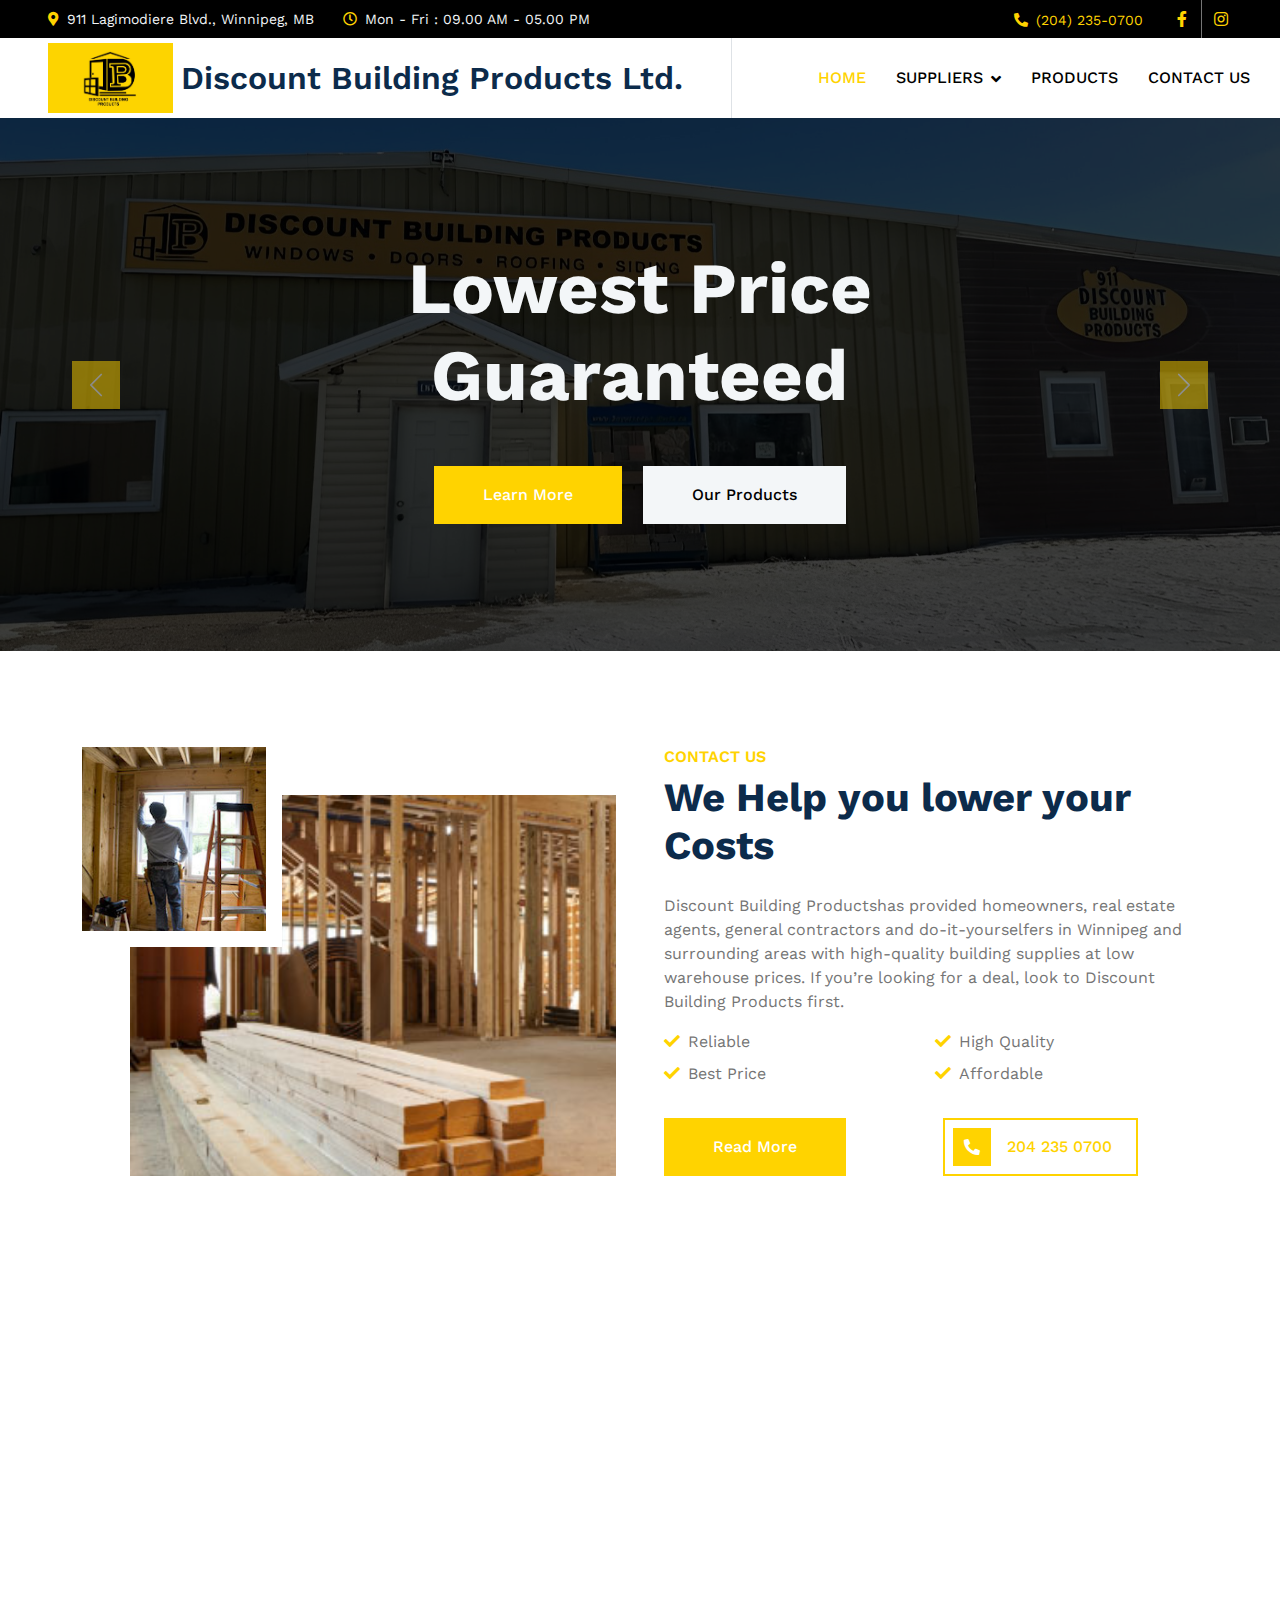
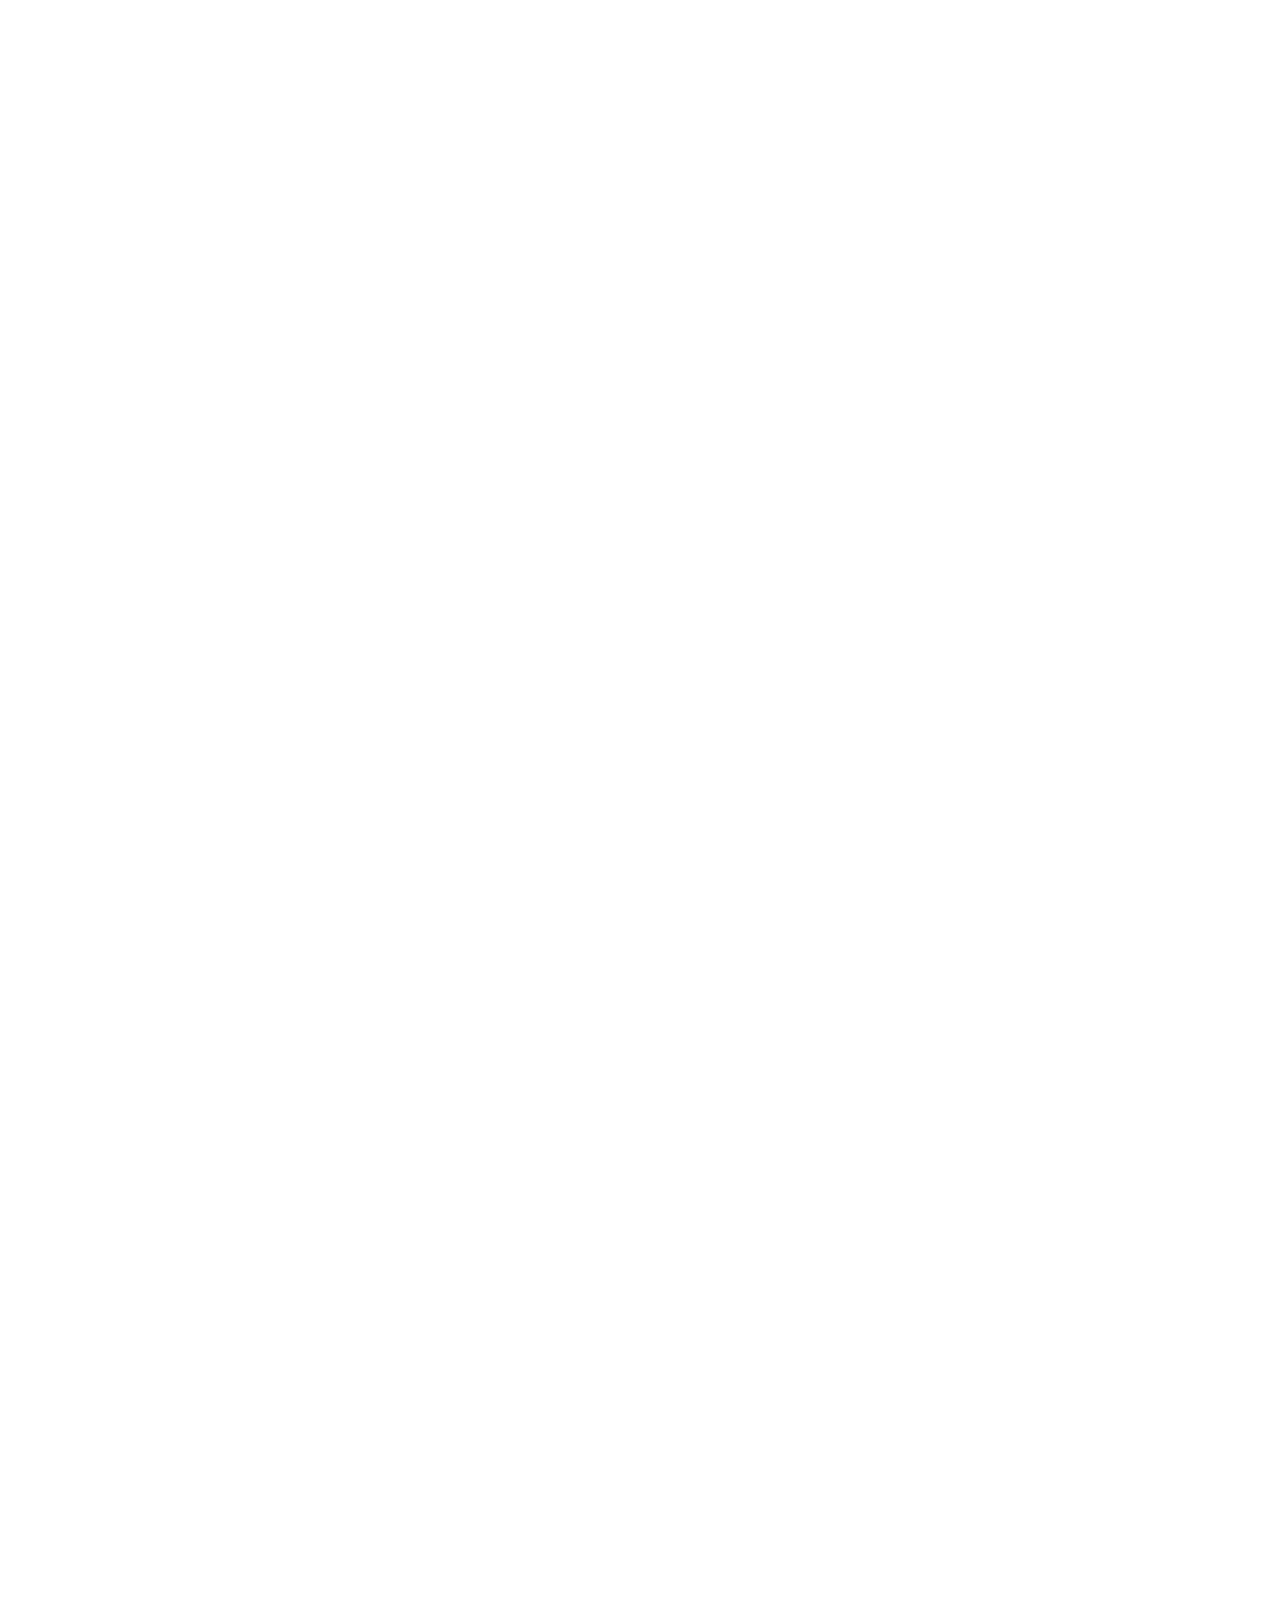
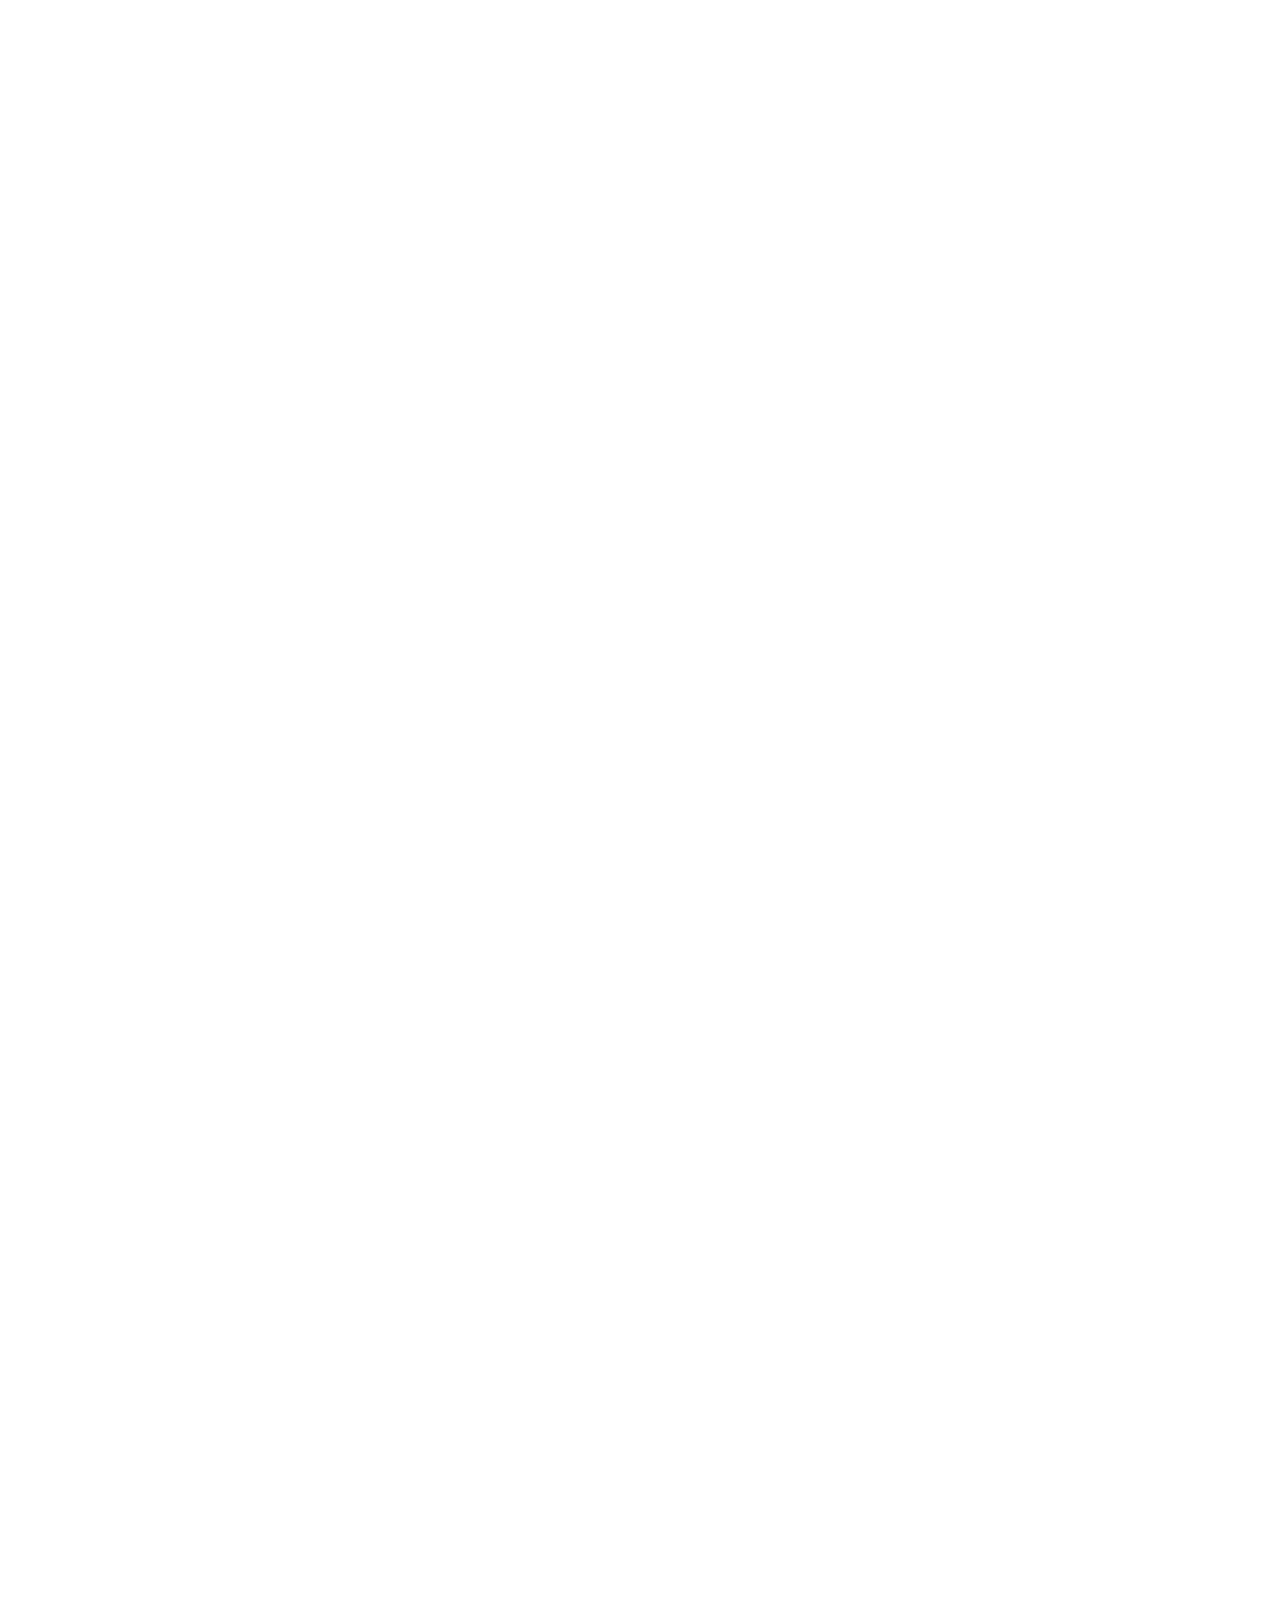
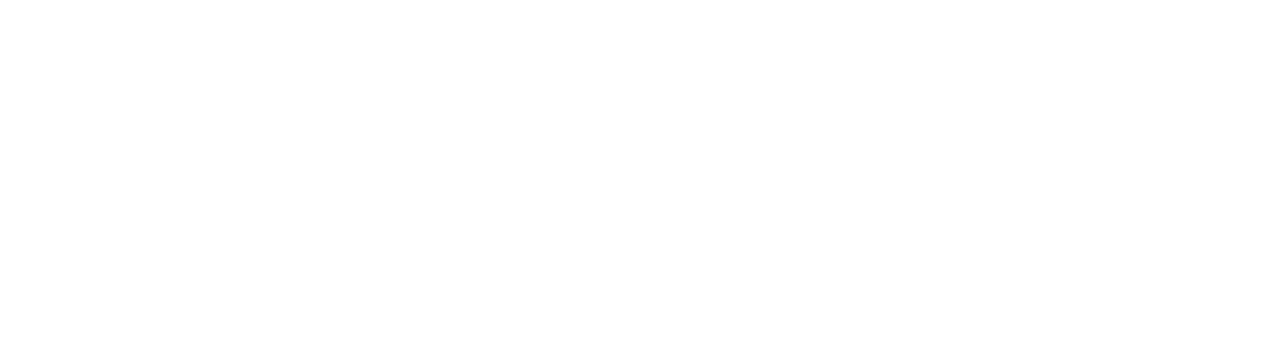
<file: index.html>
<!DOCTYPE html>
<html lang="en">

<head>
    <meta charset="utf-8">
    <title>Discount Building Products/home</title>
    <meta content="width=device-width, initial-scale=1.0" name="viewport">
    <meta content="" name="keywords">
    <meta content="" name="description">

    <!-- Favicon -->
    <link href="img/favicon.ico" rel="icon">

    <!-- Google Web Fonts -->
    <link rel="preconnect" href="https://fonts.googleapis.com">
    <link rel="preconnect" href="https://fonts.gstatic.com" crossorigin>
    <link href="https://fonts.googleapis.com/css2?family=Work+Sans:wght@400;500;600;700&display=swap" rel="stylesheet">

    <!-- Icon Font Stylesheet -->
    <link href="https://cdnjs.cloudflare.com/ajax/libs/font-awesome/5.10.0/css/all.min.css" rel="stylesheet">
    <link href="https://cdn.jsdelivr.net/npm/bootstrap-icons@1.4.1/font/bootstrap-icons.css" rel="stylesheet">

    <!-- Libraries Stylesheet -->
    <link href="lib/animate/animate.min.css" rel="stylesheet">
    <link href="lib/owlcarousel/assets/owl.carousel.min.css" rel="stylesheet">

    <!-- Customized Bootstrap Stylesheet -->
    <link href="css/bootstrap.min.css" rel="stylesheet">

    <!-- Template Stylesheet -->
    <link href="css/style.css" rel="stylesheet">
</head>

<body>
    <!-- Spinner Start -->
    <div id="spinner"
        class="show bg-white position-fixed translate-middle w-100 vh-100 top-50 start-50 d-flex align-items-center justify-content-center">
        <div class="spinner-grow text-primary" role="status"></div>
    </div>
    <!-- Spinner End -->


    <!-- Topbar Start -->
    <div class="container-fluid bg-dark text-light p-0">
        <div class="row gx-0 d-none d-lg-flex">
            <div class="col-lg-7 px-5 text-start">
                <div class="h-100 d-inline-flex align-items-center me-4">
                    <small class="fa fa-map-marker-alt text-primary me-2"></small>
                    <small>911 Lagimodiere Blvd., Winnipeg, MB</small>
                </div>
                <div class="h-100 d-inline-flex align-items-center">
                    <small class="far fa-clock text-primary me-2"></small>
                    <small>Mon - Fri : 09.00 AM - 05.00 PM</small>
                </div>
            </div>
            <div class="col-lg-5 px-5 text-end">
                <div class="h-100 d-inline-flex align-items-center me-4">
                    <small class="fa fa-phone-alt text-primary me-2"></small>
                    <small><a href="tel:+12042350700">(204) 235-0700</a></small>
                </div>
                <div class="h-100 d-inline-flex align-items-center mx-n2">
                    <a class="btn btn-square btn-link rounded-0 border-0 border-end border-secondary" href="https://www.facebook.com/discountbuildingproduct"><i
                            class="fab fa-facebook-f"></i></a>
                     <a class="btn btn-square btn-link rounded-0" href="https://www.instagram.com/discount_building_products/?igshid=YmMyMTA2M2Y%3D"><i class="fab fa-instagram"></i></a> 
                </div>
            </div>
        </div>
    </div>
    <!-- Topbar End -->


    <!-- Navbar Start -->
    <nav class="navbar navbar-expand-lg bg-white navbar-light sticky-top p-0">
        <a href="index.html" class="navbar-brand d-flex align-items-center border-end px-4 px-lg-5">
            <img src="img/logo.jpg" alt="Logo">
            <h2 class="m-0"><i class="fa text-primary me-2"></i>Discount Building Products Ltd. </h2>
        </a>
        <button type="button" class="navbar-toggler me-4" data-bs-toggle="collapse" data-bs-target="#navbarCollapse">
            <span class="navbar-toggler-icon"></span>
        </button>
        <div class="collapse navbar-collapse" id="navbarCollapse">
            <div class="navbar-nav ms-auto p-4 p-lg-0">
                <a href="index.html" class="nav-item nav-link active">Home</a>
                <!-- <a href="about.html" class="nav-item nav-link">About</a> -->

                <div class="nav-item dropdown">
                    <a href="#" class="nav-link dropdown-toggle" data-bs-toggle="dropdown">Suppliers</a>
                    <div class="dropdown-menu bg-light m-0">
                        <a href="https://www.gentek.ca/" class="dropdown-item">Gentek</a>
                        <a href="https://kaycan.com/" class="dropdown-item">Kaycan</a>
                        <a href="http://www.madero.ca/" class="dropdown-item">Mandero</a>
                        <a href="https://www.vinylwindowdesigns.com/" class="dropdown-item">Vinyl Window Designs</a>
                    </div>
                </div>
                
                <a href="products.html" class="nav-item nav-link">Products</a>
                <a href="contact.html" class="nav-item nav-link">Contact Us</a>
            </div>
        </div>
    </nav>
    <!-- Navbar End -->


    <!-- Carousel Start -->
    <div class="container-fluid p-0 wow fadeIn" data-wow-delay="0.1s">
        <div id="header-carousel" class="carousel slide" data-bs-ride="carousel">
            <div class="carousel-inner">
                
                <div class="carousel-item active">
                    <img class="w-100" src="img/background_discount1.jpeg" alt="Image">
                    <div class="carousel-caption">
                        <div class="container">
                            <div class="row justify-content-center">
                                <div class="col-lg-7">
                                    <h1 class="display-2 text-light mb-5 animated slideInDown">Lowest Price<br>Guaranteed
                                    </h1>
                                    <a href="#about" class="btn btn-primary py-sm-3 px-sm-5">Learn More</a>
                                    <a href="#products" class="btn btn-light py-sm-3 px-sm-5 ms-3">Our Products</a>
                                </div>
                            </div>
                        </div>
                    </div>
                </div>
                <div class="carousel-item">
                    <img class="w-100" src="img/background1.jpeg" alt="Image">
                    <div class="carousel-caption">
                        <div class="container">
                            <div class="row justify-content-center">
                                <div class="col-lg-7">
                                    <h1 class="display-2  text-light mb-5 animated slideInDown">We Help You Make<br> Your
                                        Dream House</h1>
                                    <a href="#about" class="btn btn-primary py-sm-3 px-sm-5">Learn More</a>
                                    <a href="#products" class="btn btn-light py-sm-3 px-sm-5 ms-3">Our Products</a>
                                </div>
                            </div>
                        </div>
                    </div>
                </div>
                
            </div>
            <button class="carousel-control-prev" type="button" data-bs-target="#header-carousel" data-bs-slide="prev">
                <span class="carousel-control-prev-icon" aria-hidden="true"></span>
                <span class="visually-hidden">Previous</span>
            </button>
            <button class="carousel-control-next" type="button" data-bs-target="#header-carousel" data-bs-slide="next">
                <span class="carousel-control-next-icon" aria-hidden="true"></span>
                <span class="visually-hidden">Next</span>
            </button>
        </div>
    </div>
    <!-- Carousel End -->


    <!-- About Start -->
    <div class="container-xxl py-6" id ="about">
        <div class="container">
            <div class="row g-5">
                <div class="col-lg-6 wow fadeInUp" data-wow-delay="0.1s">
                    <div class="position-relative overflow-hidden ps-5 pt-5 h-100" style="min-height: 400px;">
                        <img class="position-absolute w-100 h-100" src="img/about_1.jpeg" alt=""
                            style="object-fit: cover;">
                        <img class="position-absolute top-0 start-0 bg-white pe-3 pb-3" src="img/about_2.jpeg" alt=""
                            style="width: 200px; height: 200px;">
                    </div>
                </div>
                <div class="col-lg-6 wow fadeInUp" data-wow-delay="0.5s">
                    <div class="h-100">
                        <h6 class="text-primary text-uppercase mb-2"><a href="contact.html">Contact Us</a></h6>
                        <h1 class="display-6 mb-4">We Help you lower your Costs</h1>
                        <p>Discount Building Productshas provided homeowners, real estate agents, general
                            contractors and do-it-yourselfers in Winnipeg and surrounding areas with high-quality
                            building supplies at low warehouse prices.
                            If you’re looking for a deal, look to Discount Building Products first.</p>
                        <div class="row g-2 mb-4 pb-2">
                            <div class="col-sm-6">
                                <i class="fa fa-check text-primary me-2"></i>Reliable
                            </div>
                            <div class="col-sm-6">
                                <i class="fa fa-check text-primary me-2"></i>High Quality
                            </div>
                            <div class="col-sm-6">
                                <i class="fa fa-check text-primary me-2"></i>Best Price
                            </div>
                            <div class="col-sm-6">
                                <i class="fa fa-check text-primary me-2"></i>Affordable
                            </div>
                        </div>
                        <div class="row g-4">
                            <div class="col-sm-6">
                                <a class="btn btn-primary py-3 px-5" href="about.html">Read More</a>
                            </div>
                            <div class="col-sm-6">
                                <a class="d-inline-flex align-items-center btn btn-outline-primary border-2 p-2"
                                    href="tel:+12042350700">
                                    <span class="flex-shrink-0 btn-square bg-primary">
                                        <i class="fa fa-phone-alt text-white"></i>
                                    </span>
                                    <span class="px-3">204 235 0700</span>
                                </a>
                            </div>
                        </div>
                    </div>
                </div>
            </div>
        </div>
    </div>
    <!-- About End -->


    <!-- Product Cards Start -->
    <div class="container-xxl courses my-6 py-6 pb-0">
        <div class="container">
            <div class="text-center mx-auto mb-5 wow fadeInUp" data-wow-delay="0.1s" style="max-width: 500px;">
                <h6 class="text-primary text-uppercase mb-2">Products</h6>
                <h1 class="display-6 mb-4">We Help you Finish Your Projects Successfully </h1>
            </div>
            <div class="row g-4 justify-content-center">
                <!-- <div class="col-lg-4 col-md-6 wow fadeInUp" data-wow-delay="0.1s">
                    <div class="courses-item d-flex flex-column bg-white overflow-hidden h-100">
                        <div class="text-center p-4 pt-0">
                            <div class="d-inline-block bg-primary text-white fs-5 py-1 px-4 mb-4"></div>
                            <h5 class="mb-3">Roofing Shingles</h5>
                            <p> Discount Building Products sells all kinds of roofing shingles and roofing products.</p>
                            <ol class="breadcrumb justify-content-center mb-0">

                            </ol>
                        </div>
                        <div class="position-relative mt-auto">
                            <img class="img-fluid" src="img/courses_1.jpeg" alt="">
                            <div class="courses-overlay">
                                <a class="btn btn-outline-primary border-2" href="#shingle">Read More</a>
                            </div>
                        </div>
                    </div>
                </div> -->
                <!-- <div class="col-lg-6 col-md-6 wow fadeInUp" data-wow-delay="0.3s">
                    <div class="courses-item d-flex flex-column bg-white overflow-hidden h-100">
                        <div class="text-center p-4 pt-0">
                            <div class="d-inline-block bg-primary text-white fs-5 py-1 px-4 mb-4"></div>
                            <h5 class="mb-3">Insulations</h5>
                            <p> Discount Building Products sells both thermal and soundproofing insulation</p>
                            <ol class="breadcrumb justify-content-center mb-0">

                            </ol>
                        </div>
                        <div class="position-relative mt-auto">
                            <img class="img-fluid" src="img/courses_2.jpeg" alt="">
                            <div class="courses-overlay">
                                <a class="btn btn-outline-primary border-2" href="products.html#insulation">Read More</a>
                            </div>
                        </div>
                    </div>
                </div> -->

                <div class="col-lg-6 col-md-6 wow fadeInUp" data-wow-delay="0.4s">
                    <div class="courses-item d-flex flex-column bg-white overflow-hidden h-100">
                        <div class="text-center p-4 pt-0">
                            <div class="d-inline-block bg-primary text-white fs-5 py-1 px-4 mb-4"></div>
                            <h5 class="mb-3">Vinyl Siding and Accessories</h5>
                            <p> Personalize the look of your home to suit your style with the wide range of available
                                siding options</p>
                            <ol class="breadcrumb justify-content-center mb-0">

                            </ol>
                        </div>
                        <div class="position-relative mt-auto">
                            <img class="img-fluid" src="img/courses_3.jpeg" alt="">
                            <div class="courses-overlay">
                                <a class="btn btn-outline-primary border-2" href="products.html#siding">Read More</a>
                            </div>
                        </div>
                    </div>
                </div>
            </div>

            <div class="text-center mx-auto mb-5 wow fadeInUp" data-wow-delay="0.1s" style="max-width: 500px;">

            </div>

            <div class="row g-4 justify-content-center">
                <!-- <div class="col-lg-4 col-md-6 wow fadeInUp" data-wow-delay="0.1s">
                    <div class="courses-item d-flex flex-column bg-white overflow-hidden h-100">
                        <div class="text-center p-4 pt-0">
                            <div class="d-inline-block bg-primary text-white fs-5 py-1 px-4 mb-4"></div>
                            <h5 class="mb-3">Windows</h5>
                            <p> pleased to feature the windows of Vinyl Window Designs, a Canadian-made product out of
                                Ontario.</p>
                            <ol class="breadcrumb justify-content-center mb-0">

                            </ol>
                        </div>
                        <div class="position-relative mt-auto">
                            <img class="img-fluid" src="img/courses_4.jpeg" alt="">
                            <div class="courses-overlay">
                                <a class="btn btn-outline-primary border-2" href="#window">Read More</a>
                            </div>
                        </div>
                    </div>
                </div> -->
                <div class="col-lg-6 col-md-6 wow fadeInUp" data-wow-delay="0.3s">
                    <div class="courses-item d-flex flex-column bg-white overflow-hidden h-100">
                        <div class="text-center p-4 pt-0">
                            <div class="d-inline-block bg-primary text-white fs-5 py-1 px-4 mb-4"></div>
                            <h5 class="mb-3">Mattresses and Waterbeds</h5>
                            <p>A large selection of quality mattresses and waterbeds.</p>
                            <ol class="breadcrumb justify-content-center mb-0">

                            </ol>
                        </div>
                        <div class="position-relative mt-auto">
                            <img class="img-fluid" src="img/courses_5.jpeg" alt="">
                            <div class="courses-overlay">
                                <a class="btn btn-outline-primary border-2" href="products.html#mattress">Read More</a>
                            </div>
                        </div>
                    </div>
                </div>
                
            </div>

            <div class="text-center mx-auto mb-5 wow fadeInUp" data-wow-delay="0.1s" style="max-width: 500px;">

            </div>
            
            <div class="row g-4 justify-content-center">
                <div class="col-lg-6 col-md-6 wow fadeInUp" data-wow-delay="0.3s">
                    <div class="courses-item d-flex flex-column bg-white overflow-hidden h-100">
                        <div class="text-center p-4 pt-0">
                            <div class="d-inline-block bg-primary text-white fs-5 py-1 px-4 mb-4"></div>
                            <h5 class="mb-3">Windows and Doors</h5>
                            <p>All the materials you need for interior, exterior and patio doors. Featuring the windows of Vinyl Window Designs, a Canadian-made product out of
                                Ontario</p>
                            <ol class="breadcrumb justify-content-center mb-0">

                            </ol>
                        </div>
                        <div class="position-relative mt-auto">
                            <!-- <img class="img-fluid" src="img/courses_6.jpeg" alt=""> -->
                            <img class="img-fluid" src="img/doors_external.jpg" width="542px" height="540px" alt="">
                            <div class="courses-overlay">
                                <a class="btn btn-outline-primary border-2" href="products.html#window">Read More</a>
                            </div>
                        </div>
                    </div>
                </div>
                
            </div>

        </div>
    </div>
    <!-- Products Cards End -->


    <!-- Features Start -->
    <div class="container-xxl py-6">
        <div class="container">
            <div class="row g-5">
                <div class="col-lg-6 wow fadeInUp" data-wow-delay="0.1s">
                    <h6 class="text-primary text-uppercase mb-2">Why Choose Us!</h6>
                    <h1 class="display-6 mb-4">Warehouse Prices on Building Supplies</h1>
                    <p class="mb-5">At Discount Building Products in Winnipeg, we want you to stop overpaying! 
                        We sell costume-sized windows at a 30% lower price rate than our competitors.
                        We always do what we can to make sure our valued customers get the best price. </p>
                    <div class="row gy-5 gx-4">
                        <div class="col-sm-6 wow fadeIn" data-wow-delay="0.1s">
                            <div class="d-flex align-items-center mb-3">
                                <div class="flex-shrink-0 btn-square bg-primary me-3">
                                    <i class="fa fa-check text-white"></i>
                                </div>
                                <h5 class="mb-0">Great Value</h5>
                            </div>
                            <span>We buy in bulk to get the best deals, and then we can pass the savings on to you.
                            </span>
                        </div>
                        <div class="col-sm-6 wow fadeIn" data-wow-delay="0.2s">
                            <div class="d-flex align-items-center mb-3">
                                <div class="flex-shrink-0 btn-square bg-primary me-3">
                                    <i class="fa fa-check text-white"></i>
                                </div>
                                <h5 class="mb-0">Full Service</h5>
                            </div>
                            <span>We measure, deliver, install, clean up and hand you a lifetime warranty.</span>
                        </div>
                     
                    </div>
                </div>
                <div class="col-lg-6 wow fadeInUp" data-wow-delay="0.5s">
                    <div class="position-relative overflow-hidden pe-5 pt-5 h-100" style="min-height: 400px;">
                        <img class="position-absolute w-100 h-100" src="img/about_4.jpeg" alt=""
                            style="object-fit: cover;">
                        <img class="position-absolute top-0 end-0 bg-white ps-3 pb-3" src="img/about_3.jpeg" alt=""
                            style="width: 200px; height: 200px">
                    </div>
                </div>
            </div>
        </div>
    </div>
    <!-- Features End -->



    <!-- Footer Start -->
    <div class="container-fluid bg-dark text-light footer my-6 mb-0 py-6 wow fadeIn" data-wow-delay="0.1s">
        <div class="container">
            <div class="row g-5">
                <div class="col-lg-8 col-md-12">
                    <h2 class="text-primary mb-4"> <img src="img/logo_b.jpg" alt="Drivin logo" class="logo-image"> </h2>
                    <h2 class="text-primary mb-4"> Discount Building Products Ltd. </h2>
                    <p class="mb-2"><i class="fa fa-map-marker-alt me-3"></i> <a
                            href="https://www.google.com/maps/place/Burron+Building+Products/@49.8830172,-97.07176,17z/data=!4m15!1m8!3m7!1s0x52ea773582c86d67:0x679076df16cd3372!2s911+Lagimodiere+Blvd,+Winnipeg,+MB+R2J+0V1!3b1!8m2!3d49.8830138!4d-97.069566!16s%2Fg%2F11c29cxv09!3m5!1s0x52ea773502ea0b65:0x1a4e47c41751be3b!8m2!3d49.8833862!4d-97.0714131!16s%2Fg%2F1tf079xx">
                            911 Lagimodiere Blvd.<br> Winnipeg, MB, <br> R2J 0V1 </a></p>
                    <p class="mb-2"><i class="fa fa-phone-alt me-3"></i><a href="tel:+12042350700">(204) 235-0700</a>
                    </p>
                    <p class="mb-2"><i class="fa fa-phone-alt me-3"></i><a href="tel:+14317728888">(431) 772-8888</a>
                    </p>
                    <p class="mb-2"><i class="fa fa-envelope me-3"></i>sales@discountbuildingproducts.ca</p>
                    <p class="mb-2"><i class="fa fa-envelope me-3"></i>info@discountbuildingproducts.ca</p>
                </div>

                <div class="col-lg-4 col-md-12">

                    <h6 class="text-white mt-4 mb-3">Follow Us</h6>
                    <div class="d-flex pt-2">
                        <a class="btn btn-square btn-outline-light me-1"
                            href="https://www.facebook.com/discountbuildingproduct"><i
                                class="fab fa-facebook-f"></i></a>
                        <a class="btn btn-square btn-outline-light me-1"
                            href="https://www.instagram.com/discount_building_products/?igshid=YmMyMTA2M2Y%3D"><i
                                class="fab fa-instagram"></i></a>
                    </div>
                </div>
            </div>
        </div>
    </div>
    <!-- Footer End -->


    <!-- Copyright Start -->
    <div class="container-fluid copyright text-light py-4 wow fadeIn" data-wow-delay="0.1s">
        <div class="container">
            <div class="row">
                <div class="col-md-6 text-center text-md-start mb-3 mb-md-0">
                    &copy; <a href="#">Discount Building Products</a>, All Right Reserved.
                </div>
                <div class="col-md-6 text-center text-md-end" style="font-size: x-small;">
                    <!--/*** This template is free as long as you keep the footer author’s credit link/attribution link/backlink. If you'd like to use the template without the footer author’s credit link/attribution link/backlink, you can purchase the Credit Removal License from "https://htmlcodex.com/credit-removal". Thank you for your support. ***/-->
                    Designed By <a href="https://htmlcodex.com">HTML Codex</a>
                    <br>Distributed By: <a href="https://themewagon.com" target="_blank">ThemeWagon</a>
                </div>
            </div>
        </div>
    </div>
    <!-- Copyright End -->


    <!-- Back to Top -->
    <!-- <a href="#" class="btn btn-lg btn-primary btn-lg-square back-to-top"><i class="bi bi-arrow-up"></i></a> -->


    <!-- JavaScript Libraries -->
    <script src="https://code.jquery.com/jquery-3.4.1.min.js"></script>
    <script src="https://cdn.jsdelivr.net/npm/bootstrap@5.0.0/dist/js/bootstrap.bundle.min.js"></script>
    <script src="lib/wow/wow.min.js"></script>
    <script src="lib/easing/easing.min.js"></script>
    <script src="lib/waypoints/waypoints.min.js"></script>
    <script src="lib/owlcarousel/owl.carousel.min.js"></script>

    <!-- Template Javascript -->
    <script src="js/main.js"></script>
</body>

</html>
</file>
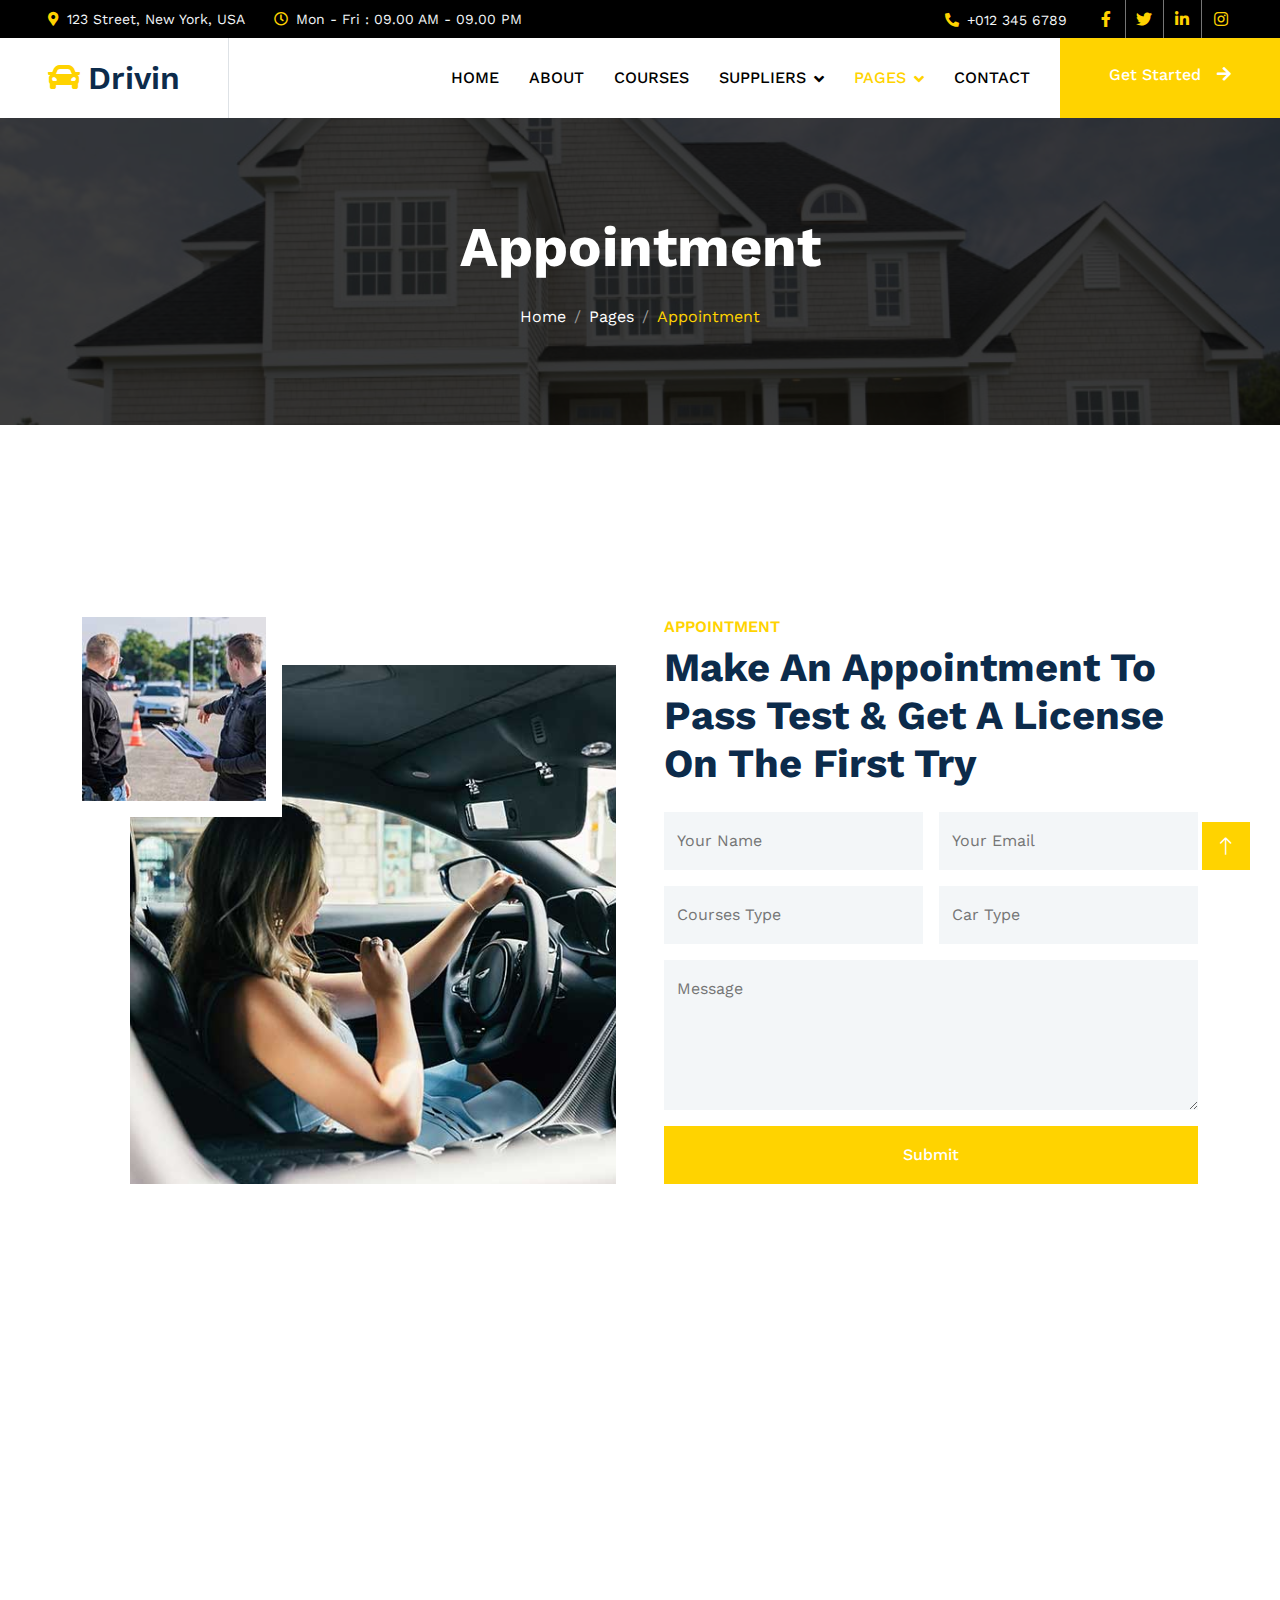
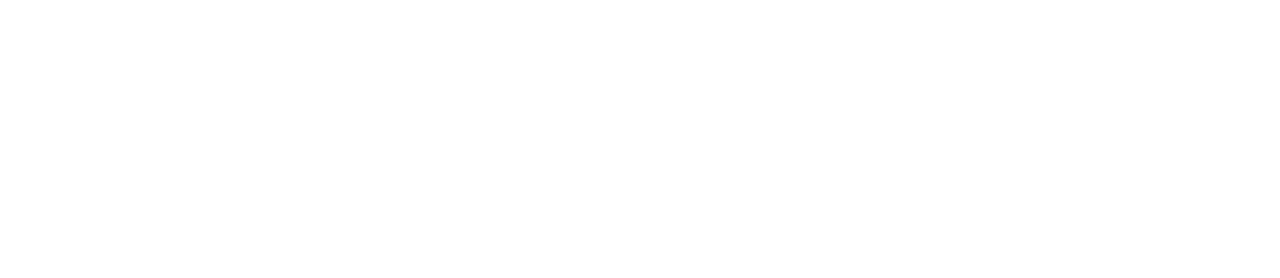
<file: appointment.html>
<!DOCTYPE html>
<html lang="en">

<head>
    <meta charset="utf-8">
    <title>Drivin - Driving School Website Template</title>
    <meta content="width=device-width, initial-scale=1.0" name="viewport">
    <meta content="" name="keywords">
    <meta content="" name="description">

    <!-- Favicon -->
    <link href="img/favicon.ico" rel="icon">

    <!-- Google Web Fonts -->
    <link rel="preconnect" href="https://fonts.googleapis.com">
    <link rel="preconnect" href="https://fonts.gstatic.com" crossorigin>
    <link href="https://fonts.googleapis.com/css2?family=Work+Sans:wght@400;500;600;700&display=swap" rel="stylesheet"> 

    <!-- Icon Font Stylesheet -->
    <link href="https://cdnjs.cloudflare.com/ajax/libs/font-awesome/5.10.0/css/all.min.css" rel="stylesheet">
    <link href="https://cdn.jsdelivr.net/npm/bootstrap-icons@1.4.1/font/bootstrap-icons.css" rel="stylesheet">

    <!-- Libraries Stylesheet -->
    <link href="lib/animate/animate.min.css" rel="stylesheet">
    <link href="lib/owlcarousel/assets/owl.carousel.min.css" rel="stylesheet">

    <!-- Customized Bootstrap Stylesheet -->
    <link href="css/bootstrap.min.css" rel="stylesheet">

    <!-- Template Stylesheet -->
    <link href="css/style.css" rel="stylesheet">
</head>

<body>
    <!-- Spinner Start -->
    <div id="spinner" class="show bg-white position-fixed translate-middle w-100 vh-100 top-50 start-50 d-flex align-items-center justify-content-center">
        <div class="spinner-grow text-primary" role="status"></div>
    </div>
    <!-- Spinner End -->


    <!-- Topbar Start -->
    <div class="container-fluid bg-dark text-light p-0">
        <div class="row gx-0 d-none d-lg-flex">
            <div class="col-lg-7 px-5 text-start">
                <div class="h-100 d-inline-flex align-items-center me-4">
                    <small class="fa fa-map-marker-alt text-primary me-2"></small>
                    <small>123 Street, New York, USA</small>
                </div>
                <div class="h-100 d-inline-flex align-items-center">
                    <small class="far fa-clock text-primary me-2"></small>
                    <small>Mon - Fri : 09.00 AM - 09.00 PM</small>
                </div>
            </div>
            <div class="col-lg-5 px-5 text-end">
                <div class="h-100 d-inline-flex align-items-center me-4">
                    <small class="fa fa-phone-alt text-primary me-2"></small>
                    <small>+012 345 6789</small>
                </div>
                <div class="h-100 d-inline-flex align-items-center mx-n2">
                    <a class="btn btn-square btn-link rounded-0 border-0 border-end border-secondary" href=""><i class="fab fa-facebook-f"></i></a>
                    <a class="btn btn-square btn-link rounded-0 border-0 border-end border-secondary" href=""><i class="fab fa-twitter"></i></a>
                    <a class="btn btn-square btn-link rounded-0 border-0 border-end border-secondary" href=""><i class="fab fa-linkedin-in"></i></a>
                    <a class="btn btn-square btn-link rounded-0" href=""><i class="fab fa-instagram"></i></a>
                </div>
            </div>
        </div>
    </div>
    <!-- Topbar End -->


    <!-- Navbar Start -->
    <nav class="navbar navbar-expand-lg bg-white navbar-light sticky-top p-0">
        <a href="index.html" class="navbar-brand d-flex align-items-center border-end px-4 px-lg-5">
            <h2 class="m-0"><i class="fa fa-car text-primary me-2"></i>Drivin</h2>
        </a>
        <button type="button" class="navbar-toggler me-4" data-bs-toggle="collapse" data-bs-target="#navbarCollapse">
            <span class="navbar-toggler-icon"></span>
        </button>
        <div class="collapse navbar-collapse" id="navbarCollapse">
            <div class="navbar-nav ms-auto p-4 p-lg-0">
                <a href="index.html" class="nav-item nav-link">Home</a>
                <a href="about.html" class="nav-item nav-link">About</a>
                <a href="courses.html" class="nav-item nav-link">Courses</a>
                <div class="nav-item dropdown">
                    <a href="#" class="nav-link dropdown-toggle" data-bs-toggle="dropdown">Suppliers</a>
                    <div class="dropdown-menu bg-light m-0">
                        <a href="https://www.gentek.ca/" class="dropdown-item">Gentek</a>
                        <a href="https://kaycan.com/" class="dropdown-item">Kaycan</a>
                        <a href="http://www.madero.ca/" class="dropdown-item">Mandero</a>
                        <a href="https://www.vinylwindowdesigns.com/" class="dropdown-item">Vinyl Window Designs</a>
                    </div>
                </div>
                <div class="nav-item dropdown">
                    <a href="#" class="nav-link dropdown-toggle active" data-bs-toggle="dropdown">Pages</a>
                    <div class="dropdown-menu bg-light m-0">
                        <a href="feature.html" class="dropdown-item">Features</a>
                        <a href="appointment.html" class="dropdown-item active">Appointment</a>
                        <a href="team.html" class="dropdown-item">Our Team</a>
                        <a href="testimonial.html" class="dropdown-item">Testimonial</a>
                        <a href="404.html" class="dropdown-item">404 Page</a>
                    </div>
                </div>
                <a href="contact.html" class="nav-item nav-link">Contact</a>
            </div>
            <a href="" class="btn btn-primary py-4 px-lg-5 d-none d-lg-block">Get Started<i class="fa fa-arrow-right ms-3"></i></a>
        </div>
    </nav>
    <!-- Navbar End -->


    <!-- Page Header Start -->
    <div class="container-fluid page-header py-6 my-6 mt-0 wow fadeIn" data-wow-delay="0.1s">
        <div class="container text-center">
            <h1 class="display-4 text-white animated slideInDown mb-4">Appointment</h1>
            <nav aria-label="breadcrumb animated slideInDown">
                <ol class="breadcrumb justify-content-center mb-0">
                    <li class="breadcrumb-item"><a class="text-white" href="#">Home</a></li>
                    <li class="breadcrumb-item"><a class="text-white" href="#">Pages</a></li>
                    <li class="breadcrumb-item text-primary active" aria-current="page">Appointment</li>
                </ol>
            </nav>
        </div>
    </div>
    <!-- Page Header End -->


    <!-- Appointment Start -->
    <div class="container-xxl py-6">
        <div class="container">
            <div class="row g-5">
                <div class="col-lg-6 wow fadeInUp" data-wow-delay="0.1s">
                    <div class="position-relative overflow-hidden ps-5 pt-5 h-100" style="min-height: 400px;">
                        <img class="position-absolute w-100 h-100" src="img/about-1.jpg" alt="" style="object-fit: cover;">
                        <img class="position-absolute top-0 start-0 bg-white pe-3 pb-3" src="img/about-2.jpg" alt="" style="width: 200px; height: 200px;">
                    </div>
                </div>
                <div class="col-lg-6 wow fadeInUp" data-wow-delay="0.5s">
                    <h6 class="text-primary text-uppercase mb-2">Appointment</h6>
                    <h1 class="display-6 mb-4">Make An Appointment To Pass Test & Get A License On The First Try</h1>
                    <form>
                        <div class="row g-3">
                            <div class="col-sm-6">
                                <div class="form-floating">
                                    <input type="text" class="form-control border-0 bg-light" id="gname" placeholder="Gurdian Name">
                                    <label for="gname">Your Name</label>
                                </div>
                            </div>
                            <div class="col-sm-6">
                                <div class="form-floating">
                                    <input type="email" class="form-control border-0 bg-light" id="gmail" placeholder="Gurdian Email">
                                    <label for="gmail">Your Email</label>
                                </div>
                            </div>
                            <div class="col-sm-6">
                                <div class="form-floating">
                                    <input type="text" class="form-control border-0 bg-light" id="cname" placeholder="Child Name">
                                    <label for="cname">Courses Type</label>
                                </div>
                            </div>
                            <div class="col-sm-6">
                                <div class="form-floating">
                                    <input type="text" class="form-control border-0 bg-light" id="cage" placeholder="Child Age">
                                    <label for="cage">Car Type</label>
                                </div>
                            </div>
                            <div class="col-12">
                                <div class="form-floating">
                                    <textarea class="form-control border-0 bg-light" placeholder="Leave a message here" id="message" style="height: 150px"></textarea>
                                    <label for="message">Message</label>
                                </div>
                            </div>
                            <div class="col-12">
                                <button class="btn btn-primary w-100 py-3" type="submit">Submit</button>
                            </div>
                        </div>
                    </form>
                </div>
            </div>
        </div>
    </div>
    <!-- Appointment End -->


    <!-- Footer Start -->
    <div class="container-fluid bg-dark text-light footer my-6 mb-0 py-6 wow fadeIn" data-wow-delay="0.1s">
        <div class="container">
            <div class="row g-5">
                <div class="col-lg-3 col-md-6">
                    <h4 class="text-white mb-4">Get In Touch</h4>
                    <h2 class="text-primary mb-4"><i class="fa fa-car text-white me-2"></i>Drivin</h2>
                    <p class="mb-2"><i class="fa fa-map-marker-alt me-3"></i>123 Street, New York, USA</p>
                    <p class="mb-2"><i class="fa fa-phone-alt me-3"></i>+012 345 67890</p>
                    <p class="mb-2"><i class="fa fa-envelope me-3"></i>info@example.com</p>
                </div>
                <div class="col-lg-3 col-md-6">
                    <h4 class="text-light mb-4">Quick Links</h4>
                    <a class="btn btn-link" href="">About Us</a>
                    <a class="btn btn-link" href="">Contact Us</a>
                    <a class="btn btn-link" href="">Our Services</a>
                    <a class="btn btn-link" href="">Terms & Condition</a>
                    <a class="btn btn-link" href="">Support</a>
                </div>
                <div class="col-lg-3 col-md-6">
                    <h4 class="text-light mb-4">Popular Links</h4>
                    <a class="btn btn-link" href="">About Us</a>
                    <a class="btn btn-link" href="">Contact Us</a>
                    <a class="btn btn-link" href="">Our Services</a>
                    <a class="btn btn-link" href="">Terms & Condition</a>
                    <a class="btn btn-link" href="">Support</a>
                </div>
                <div class="col-lg-3 col-md-6">
                    <h4 class="text-light mb-4">Newsletter</h4>
                    <form action="">
                        <div class="input-group">
                            <input type="text" class="form-control p-3 border-0" placeholder="Your Email Address">
                            <button class="btn btn-primary">Sign Up</button>
                        </div>
                    </form>
                    <h6 class="text-white mt-4 mb-3">Follow Us</h6>
                    <div class="d-flex pt-2">
                        <a class="btn btn-square btn-outline-light me-1" href=""><i class="fab fa-twitter"></i></a>
                        <a class="btn btn-square btn-outline-light me-1" href=""><i class="fab fa-facebook-f"></i></a>
                        <a class="btn btn-square btn-outline-light me-1" href=""><i class="fab fa-youtube"></i></a>
                        <a class="btn btn-square btn-outline-light me-0" href=""><i class="fab fa-linkedin-in"></i></a>
                    </div>
                </div>
            </div>
        </div>
    </div>
    <!-- Footer End -->


    <!-- Copyright Start -->
    <div class="container-fluid copyright text-light py-4 wow fadeIn" data-wow-delay="0.1s">
        <div class="container">
            <div class="row">
                <div class="col-md-6 text-center text-md-start mb-3 mb-md-0">
                    &copy; <a href="#">Your Site Name</a>, All Right Reserved.
                </div>
                <div class="col-md-6 text-center text-md-end">
                    <!--/*** This template is free as long as you keep the footer author’s credit link/attribution link/backlink. If you'd like to use the template without the footer author’s credit link/attribution link/backlink, you can purchase the Credit Removal License from "https://htmlcodex.com/credit-removal". Thank you for your support. ***/-->
                    Designed By <a href="https://htmlcodex.com">HTML Codex</a>
                    <br>Distributed By: <a href="https://themewagon.com" target="_blank">ThemeWagon</a>
                </div>
            </div>
        </div>
    </div>
    <!-- Copyright End -->


    <!-- Back to Top -->
    <a href="#" class="btn btn-lg btn-primary btn-lg-square back-to-top"><i class="bi bi-arrow-up"></i></a>


    <!-- JavaScript Libraries -->
    <script src="https://code.jquery.com/jquery-3.4.1.min.js"></script>
    <script src="https://cdn.jsdelivr.net/npm/bootstrap@5.0.0/dist/js/bootstrap.bundle.min.js"></script>
    <script src="lib/wow/wow.min.js"></script>
    <script src="lib/easing/easing.min.js"></script>
    <script src="lib/waypoints/waypoints.min.js"></script>
    <script src="lib/owlcarousel/owl.carousel.min.js"></script>

    <!-- Template Javascript -->
    <script src="js/main.js"></script>
</body>

</html>
</file>
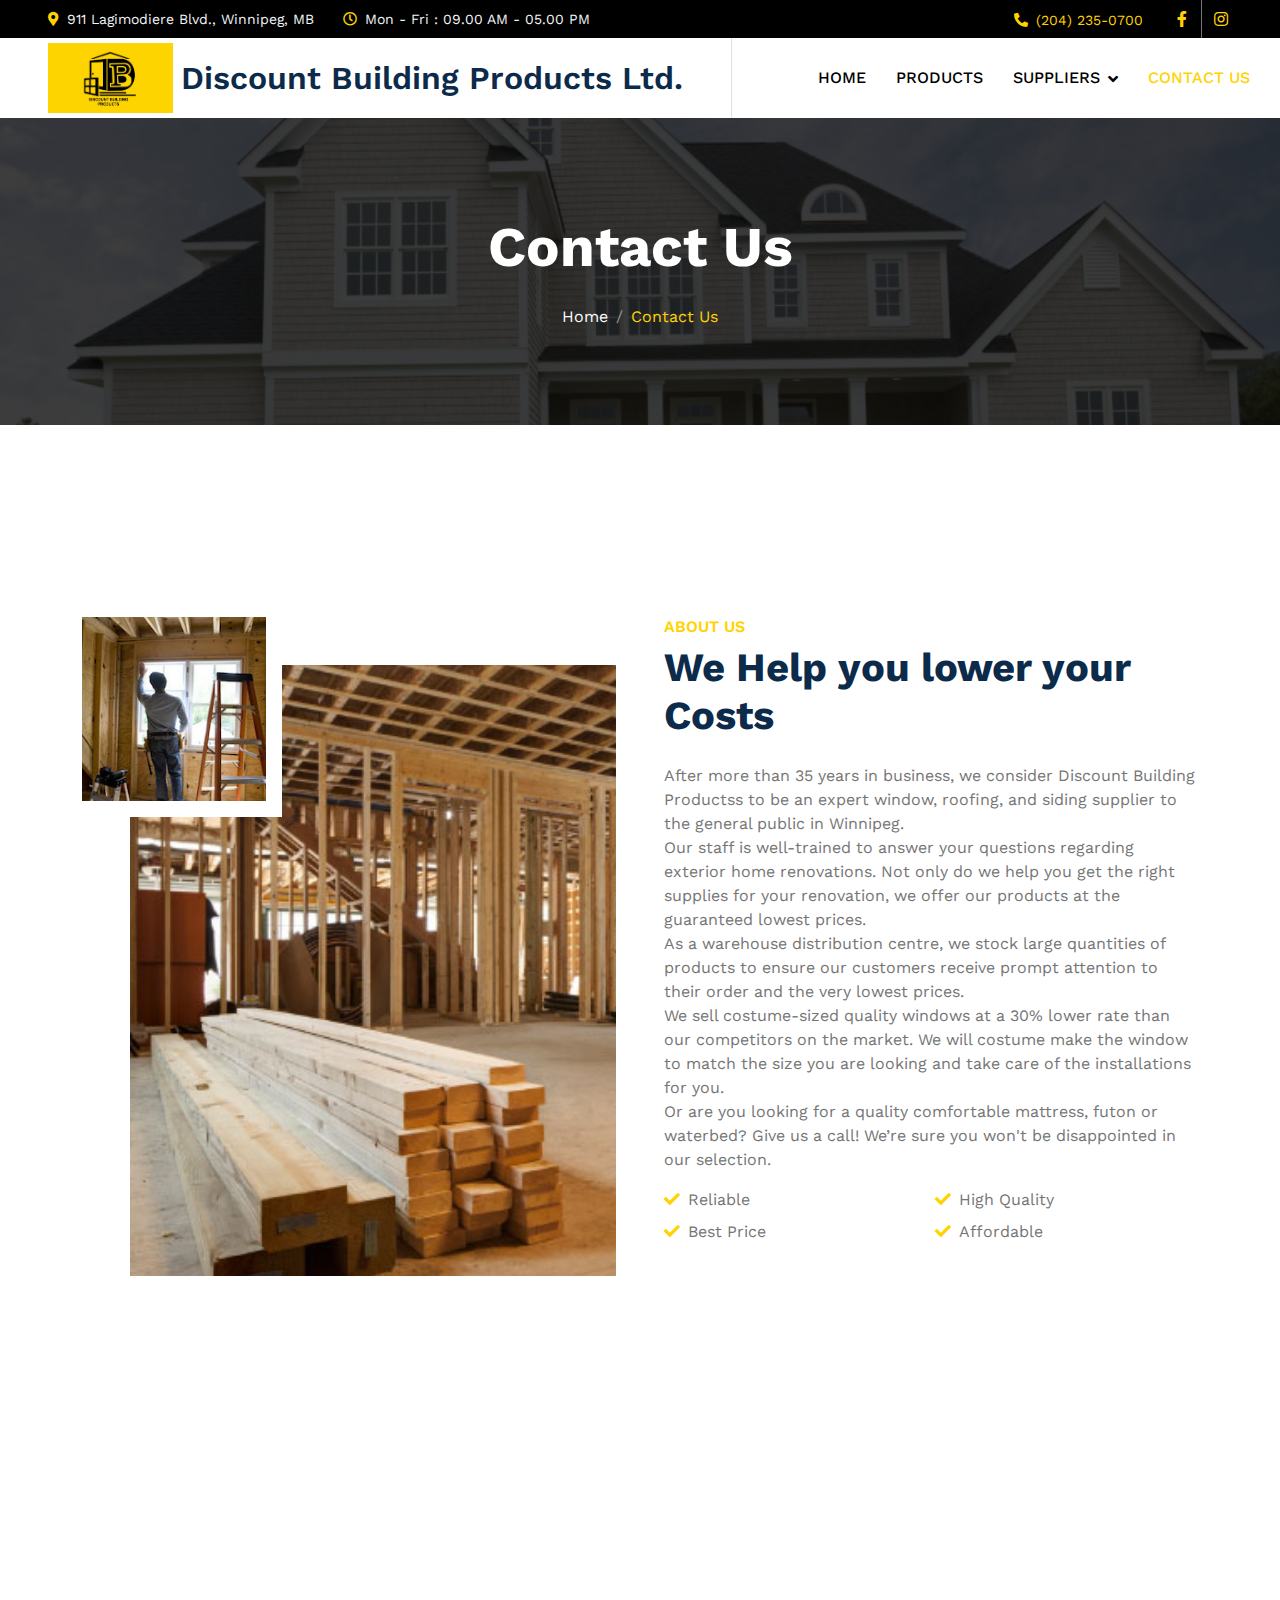
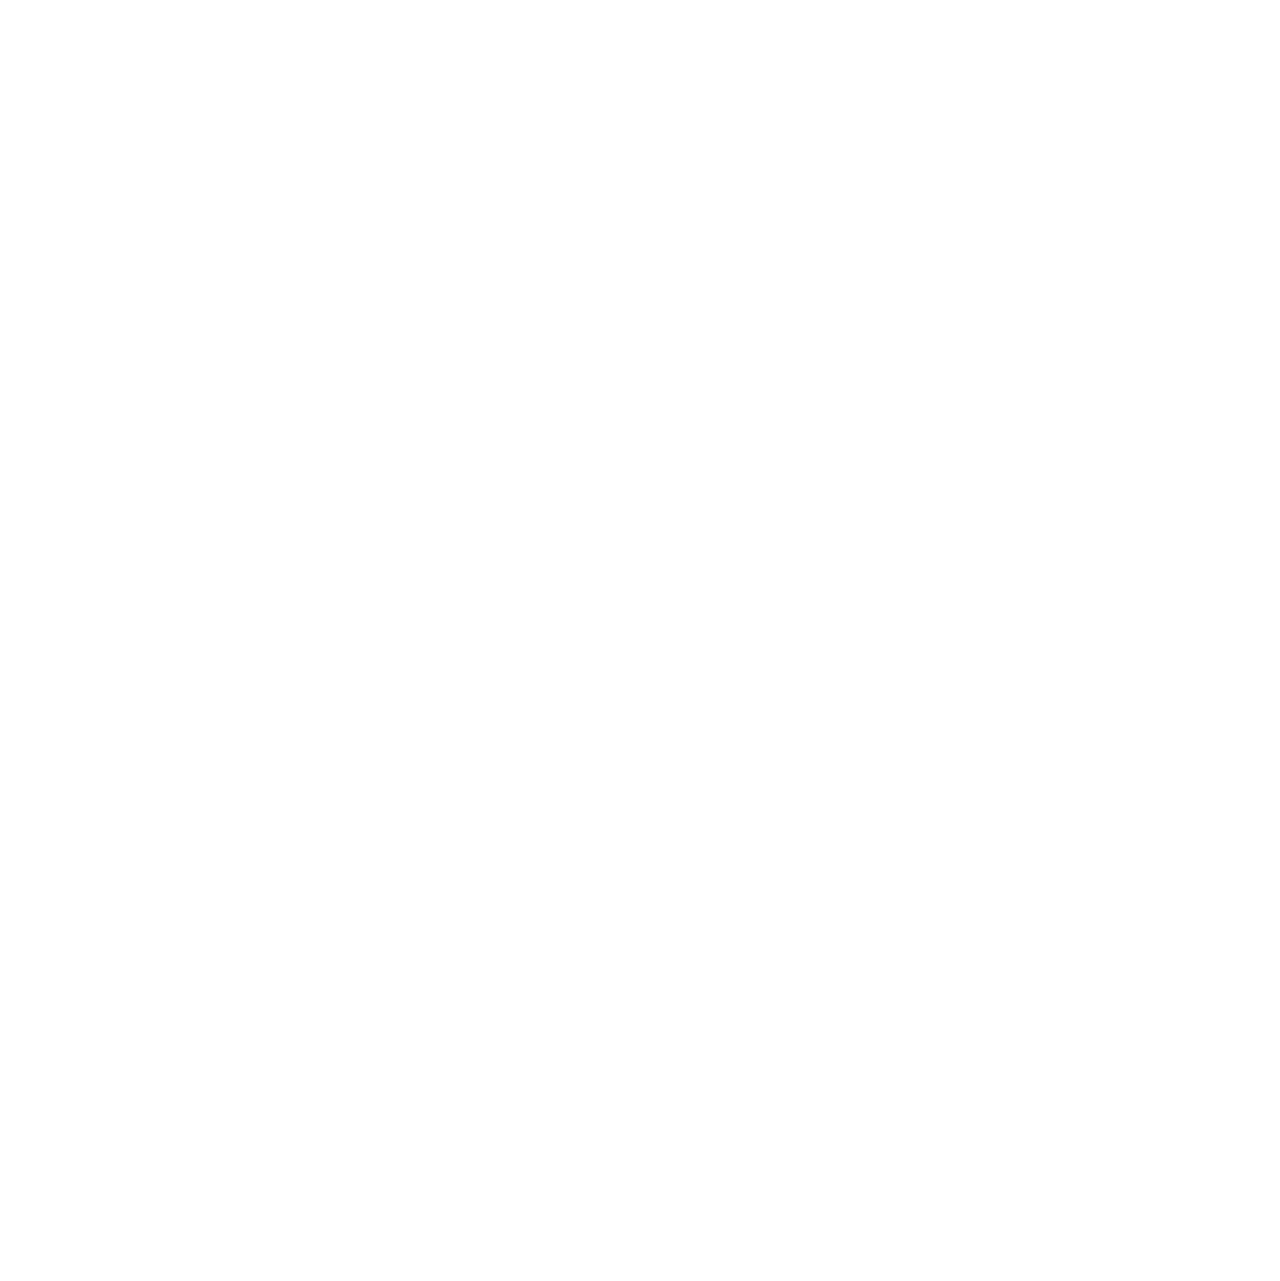
<file: contact.html>
<!DOCTYPE html>
<html lang="en">

<head>
    <meta charset="utf-8">
    <title>Discount Building Products/contact</title>
    <meta content="width=device-width, initial-scale=1.0" name="viewport">
    <meta content="" name="keywords">
    <meta content="" name="description">

    <!-- Favicon -->
    <link href="img/favicon.ico" rel="icon">

    <!-- Google Web Fonts -->
    <link rel="preconnect" href="https://fonts.googleapis.com">
    <link rel="preconnect" href="https://fonts.gstatic.com" crossorigin>
    <link href="https://fonts.googleapis.com/css2?family=Work+Sans:wght@400;500;600;700&display=swap" rel="stylesheet"> 

    <!-- Icon Font Stylesheet -->
    <link href="https://cdnjs.cloudflare.com/ajax/libs/font-awesome/5.10.0/css/all.min.css" rel="stylesheet">
    <link href="https://cdn.jsdelivr.net/npm/bootstrap-icons@1.4.1/font/bootstrap-icons.css" rel="stylesheet">

    <!-- Libraries Stylesheet -->
    <link href="lib/animate/animate.min.css" rel="stylesheet">
    <link href="lib/owlcarousel/assets/owl.carousel.min.css" rel="stylesheet">

    <!-- Customized Bootstrap Stylesheet -->
    <link href="css/bootstrap.min.css" rel="stylesheet">

    <!-- Template Stylesheet -->
    <link href="css/style.css" rel="stylesheet">
</head>

<body>
    <!-- Spinner Start -->
    <div id="spinner" class="show bg-white position-fixed translate-middle w-100 vh-100 top-50 start-50 d-flex align-items-center justify-content-center">
        <div class="spinner-grow text-primary" role="status"></div>
    </div>
    <!-- Spinner End -->



    <!-- Topbar Start -->
    <div class="container-fluid bg-dark text-light p-0">
        <div class="row gx-0 d-none d-lg-flex">
            <div class="col-lg-7 px-5 text-start">
                <div class="h-100 d-inline-flex align-items-center me-4">
                    <small class="fa fa-map-marker-alt text-primary me-2"></small>
                    <small>911 Lagimodiere Blvd., Winnipeg, MB</small>
                </div>
                <div class="h-100 d-inline-flex align-items-center">
                    <small class="far fa-clock text-primary me-2"></small>
                    <small>Mon - Fri : 09.00 AM - 05.00 PM</small>
                </div>
            </div>
            <div class="col-lg-5 px-5 text-end">
                <div class="h-100 d-inline-flex align-items-center me-4">
                    <small class="fa fa-phone-alt text-primary me-2"></small>
                    <small><a href="tel:+12042350700">(204) 235-0700</a></small>
                </div>
                <div class="h-100 d-inline-flex align-items-center mx-n2">
                    <a class="btn btn-square btn-link rounded-0 border-0 border-end border-secondary" href="https://www.facebook.com/discountbuildingproduct"><i
                        class="fab fa-facebook-f"></i></a>
                 <a class="btn btn-square btn-link rounded-0" href="https://www.instagram.com/discount_building_products/?igshid=YmMyMTA2M2Y%3D"><i class="fab fa-instagram"></i></a> 
                </div>
            </div>
        </div>
    </div>
    <!-- Topbar End -->


    <!-- Navbar Start -->
    <nav class="navbar navbar-expand-lg bg-white navbar-light sticky-top p-0">
        <a href="index.html" class="navbar-brand d-flex align-items-center border-end px-4 px-lg-5">
            <img src="img/logo.jpg" alt="Logo">
             <h2 class="m-0"><i class="fa text-primary me-2"></i>Discount Building Products Ltd. </h2> 
        </a>
        <button type="button" class="navbar-toggler me-4" data-bs-toggle="collapse" data-bs-target="#navbarCollapse">
            <span class="navbar-toggler-icon"></span>
        </button>
        <div class="collapse navbar-collapse" id="navbarCollapse">
            <div class="navbar-nav ms-auto p-4 p-lg-0">
                <a href="index.html" class="nav-item nav-link">Home</a>
                <a href="products.html" class="nav-item nav-link">Products</a>

                <div class="nav-item dropdown">
                    <a href="#" class="nav-link dropdown-toggle" data-bs-toggle="dropdown">Suppliers</a>
                    <div class="dropdown-menu bg-light m-0">
                        <a href="https://www.gentek.ca/" class="dropdown-item">Gentek</a>
                        <a href="https://kaycan.com/" class="dropdown-item">Kaycan</a>
                        <a href="http://www.madero.ca/" class="dropdown-item">Mandero</a>
                        <a href="https://www.vinylwindowdesigns.com/" class="dropdown-item">Vinyl Window Designs</a>
                    </div>
                </div>

                <a href="contact.html" class="nav-item nav-link active">Contact Us</a>
            </div>
        </div>
    </nav>
    <!-- Navbar End -->

    <!-- Page Header Start -->
    <div class="container-fluid page-header py-6 my-6 mt-0 wow fadeIn" data-wow-delay="0.1s">
        <div class="container text-center">
            <h1 class="display-4 text-white animated slideInDown mb-4">Contact Us</h1>
            <nav aria-label="breadcrumb animated slideInDown">
                <ol class="breadcrumb justify-content-center mb-0">
                    <li class="breadcrumb-item"><a class="text-white" href="index.html">Home</a></li>
                  
                    <li class="breadcrumb-item text-primary active" aria-current="page">Contact Us</li>
                </ol>
            </nav>
        </div>
    </div>
    <!-- Page Header End -->


  <!-- About Start -->
  <div class="container-xxl py-6">
    <div class="container">
        <div class="row g-5">
            <div class="col-lg-6 wow fadeInUp" data-wow-delay="0.1s">
                <div class="position-relative overflow-hidden ps-5 pt-5 h-100" style="min-height: 400px;">
                    <img class="position-absolute w-100 h-100" src="img/about_1.jpeg" alt="" style="object-fit: cover;">
                    <img class="position-absolute top-0 start-0 bg-white pe-3 pb-3" src="img/about_2.jpeg" alt="" style="width: 200px; height: 200px;">
                </div>
            </div>
            <div class="col-lg-6 wow fadeInUp" data-wow-delay="0.5s">
                <div class="h-100">
                    <h6 class="text-primary text-uppercase mb-2">About Us</h6>
                    <h1 class="display-6 mb-4">We Help you lower your Costs</h1>
                    <p>     
                            After more than 35 years in business, we consider Discount Building Productss to
                            be an expert window, roofing, and siding supplier to the general public in Winnipeg.<br>
                            Our staff is well-trained to answer your questions regarding exterior home renovations. Not only do
                            we help you get the right supplies for your renovation, we offer our products at the guaranteed lowest prices.<br>
                            As a warehouse distribution centre, we stock large quantities of products to ensure our customers 
                            receive prompt attention to their order and the very lowest prices. <br>
                            We sell costume-sized quality windows at a 30% lower rate than our competitors on the market. We will costume make the window to match the size you are looking and take care of the installations for you. <br>
                            Or are you looking for a quality comfortable mattress, futon or waterbed? 
                            Give us a call!  We’re sure you won't be disappointed in our selection. <br>

                    </p>

                    <div class="row g-2 mb-4 pb-2">
                        <div class="col-sm-6">
                            <i class="fa fa-check text-primary me-2"></i>Reliable 
                        </div>
                        <div class="col-sm-6">
                            <i class="fa fa-check text-primary me-2"></i>High Quality
                        </div>
                        <div class="col-sm-6">
                            <i class="fa fa-check text-primary me-2"></i>Best Price 
                        </div>
                        <div class="col-sm-6">
                            <i class="fa fa-check text-primary me-2"></i>Affordable
                        </div>
                    </div>
                  
                </div>
            </div>
        </div>
    </div>
</div>
<!-- About End -->

<!-- Contact Start -->
<div class="container-xxl py-6">
    <div class="container">
        <div class="row g-5">
            <div class="col-lg-6 wow fadeInUp" data-wow-delay="0.1s" style="min-height: 450px;">
                <div class="position-relative h-100">
                    <iframe class="position-relative w-100 h-100"
                    src="https://www.google.com/maps/embed?pb=!1m18!1m12!1m3!1d2570.8379025134664!2d-97.07358626530232!3d49.88307059088734!2m3!1f0!2f0!3f0!3m2!1i1024!2i768!4f13.1!3m3!1m2!1s0x52ea773582c86d67%3A0x679076df16cd3372!2s911%20Lagimodiere%20Blvd%2C%20Winnipeg%2C%20MB%20R2J%200V1!5e0!3m2!1sen!2sca!4v1699914925661!5m2!1sen!2sca" 
                    tabindex="0"></iframe>

                </div>
            </div>
            <div class="col-lg-6 wow fadeInUp" data-wow-delay="0.5s">
                <h6 class="text-primary text-uppercase mb-2">Contact Us</h6>
                <h1 class="display-6 mb-4">If You Have Any Query, Please Contact Us</h1>

                <p class="mb-4">Our representatives will reach out to you as soon as possible. </p>

                    <p class="mb-2"><i class="fa fa-map-marker-alt me-3"></i> <a
                            href="https://www.google.com/maps/place/Burron+Building+Products/@49.8830172,-97.07176,17z/data=!4m15!1m8!3m7!1s0x52ea773582c86d67:0x679076df16cd3372!2s911+Lagimodiere+Blvd,+Winnipeg,+MB+R2J+0V1!3b1!8m2!3d49.8830138!4d-97.069566!16s%2Fg%2F11c29cxv09!3m5!1s0x52ea773502ea0b65:0x1a4e47c41751be3b!8m2!3d49.8833862!4d-97.0714131!16s%2Fg%2F1tf079xx">
                            911 Lagimodiere Blvd. Winnipeg, MB, R2J 0V1 </a></p>
                    <p class="mb-2"><i class="fa fa-phone-alt me-3"></i><a href="tel:+12042350700">(204) 235-0700</a>
                    </p>
                    <p class="mb-2"><i class="fa fa-phone-alt me-3"></i><a href="tel:+14317728888">(431) 772-8888</a>
                    </p>
                    <p class="mb-2"><i class="fa fa-envelope me-3"></i>sales@discountbuildingproducts.ca</p>
                    <p class="mb-2"><i class="fa fa-envelope me-3"></i>info@discountbuildingproducts.ca</p>

                <!-- <p class="mb-4">Or fill out the form below, our representatives will reach out to you as soon as possible. <br />
                    The contact form is currently INACTIVE. Get a functional and working contact form with Ajax & PHP in a few minutes. Just copy and paste the files, add a little code and you're done.</p>
                <form>
                    <div class="row g-3">
                        <div class="col-md-6">
                            <div class="form-floating">
                                <input type="text" class="form-control border-0 bg-light" id="name" placeholder="Your Name">
                                <label for="name">Your Name</label>
                            </div>
                        </div>
                        <div class="col-md-6">
                            <div class="form-floating">
                                <input type="email" class="form-control border-0 bg-light" id="email" placeholder="Your Email">
                                <label for="email">Your Email</label>
                            </div>
                        </div>
                        <div class="col-12">
                            <div class="form-floating">
                                <input type="text" class="form-control border-0 bg-light" id="subject" placeholder="Subject">
                                <label for="subject">Subject</label>
                            </div>
                        </div>
                        <div class="col-12">
                            <div class="form-floating">
                                <textarea class="form-control border-0 bg-light" placeholder="Leave a message here" id="message" style="height: 150px"></textarea>
                                <label for="message">Message</label>
                            </div>
                        </div>
                        <div class="col-12">
                            <button class="btn btn-primary py-3 px-5" type="submit">Send Message</button>
                        </div>
                    </div>
                </form> -->
            </div>
        </div>
    </div>
</div>
<!-- Contact End -->


   <!-- Footer Start -->
   <div class="container-fluid bg-dark text-light footer my-6 mb-0 py-6 wow fadeIn" data-wow-delay="0.1s">
    <div class="container">
        <div class="row g-5">
            <div class="col-lg-8 col-md-12">
                <h2 class="text-primary mb-4"> <img src="img/logo_b.jpg" alt="Drivin logo" class="logo-image"> </h2>
                <h2 class="text-primary mb-4"> Discount Building Products Ltd. </h2>
                <p class="mb-2"><i class="fa fa-map-marker-alt me-3"></i> <a
                        href="https://www.google.com/maps/place/Burron+Building+Products/@49.8830172,-97.07176,17z/data=!4m15!1m8!3m7!1s0x52ea773582c86d67:0x679076df16cd3372!2s911+Lagimodiere+Blvd,+Winnipeg,+MB+R2J+0V1!3b1!8m2!3d49.8830138!4d-97.069566!16s%2Fg%2F11c29cxv09!3m5!1s0x52ea773502ea0b65:0x1a4e47c41751be3b!8m2!3d49.8833862!4d-97.0714131!16s%2Fg%2F1tf079xx">
                        911 Lagimodiere Blvd.<br> Winnipeg, MB, <br> R2J 0V1 </a></p>
                <p class="mb-2"><i class="fa fa-phone-alt me-3"></i><a href="tel:+12042350700">(204) 235-0700</a>
                </p>
                <p class="mb-2"><i class="fa fa-phone-alt me-3"></i><a href="tel:+14317728888">(431) 772-8888</a>
                </p>
                <p class="mb-2"><i class="fa fa-envelope me-3"></i>sales@discountbuildingproducts.ca</p>
                <p class="mb-2"><i class="fa fa-envelope me-3"></i>info@discountbuildingproducts.ca</p>
            </div>

            <div class="col-lg-4 col-md-12">

                <h6 class="text-white mt-4 mb-3">Follow Us</h6>
                <div class="d-flex pt-2">
                    <a class="btn btn-square btn-outline-light me-1"
                        href="https://www.facebook.com/discountbuildingproduct"><i
                            class="fab fa-facebook-f"></i></a>
                    <a class="btn btn-square btn-outline-light me-1"
                        href="https://www.instagram.com/discount_building_products/?igshid=YmMyMTA2M2Y%3D"><i
                            class="fab fa-instagram"></i></a>
                </div>
            </div>
        </div>
    </div>
</div>
<!-- Footer End -->


    <!-- Copyright Start -->
    <div class="container-fluid copyright text-light py-4 wow fadeIn" data-wow-delay="0.1s">
        <div class="container">
            <div class="row">
                <div class="col-md-6 text-center text-md-start mb-3 mb-md-0">
                    &copy; <a href="#">Discount Building Products</a>, All Right Reserved.
                </div>
                <div class="col-md-6 text-center text-md-end" style = "font-size: x-small;">
                    <!--/*** This template is free as long as you keep the footer author’s credit link/attribution link/backlink. If you'd like to use the template without the footer author’s credit link/attribution link/backlink, you can purchase the Credit Removal License from "https://htmlcodex.com/credit-removal". Thank you for your support. ***/-->
                    Designed By <a href="https://htmlcodex.com">HTML Codex</a>
                    <br>Distributed By: <a href="https://themewagon.com" target="_blank">ThemeWagon</a>
                </div>
            </div>
        </div>
    </div>
    <!-- Copyright End -->




    <!-- JavaScript Libraries -->
    <script src="https://code.jquery.com/jquery-3.4.1.min.js"></script>
    <script src="https://cdn.jsdelivr.net/npm/bootstrap@5.0.0/dist/js/bootstrap.bundle.min.js"></script>
    <script src="lib/wow/wow.min.js"></script>
    <script src="lib/easing/easing.min.js"></script>
    <script src="lib/waypoints/waypoints.min.js"></script>
    <script src="lib/owlcarousel/owl.carousel.min.js"></script>

    <!-- Template Javascript -->
    <script src="js/main.js"></script>
</body>

</html>
</file>
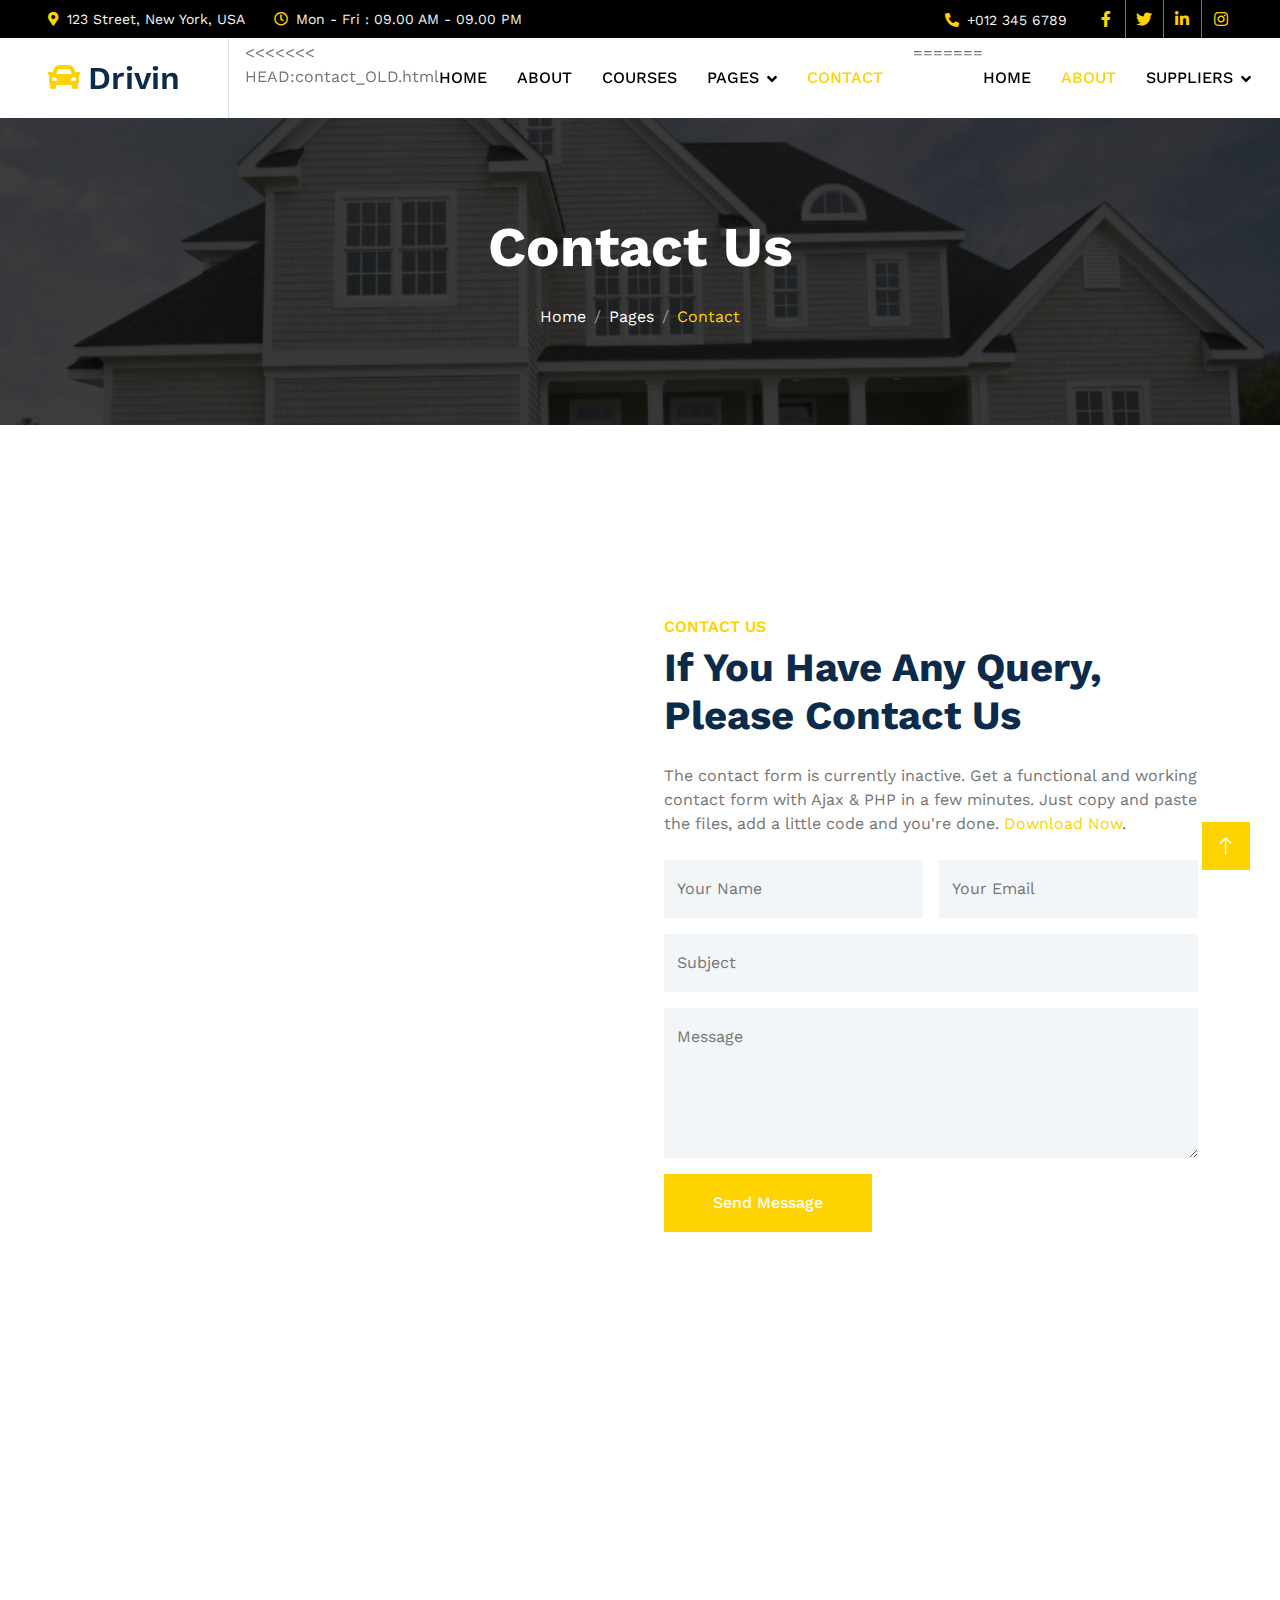
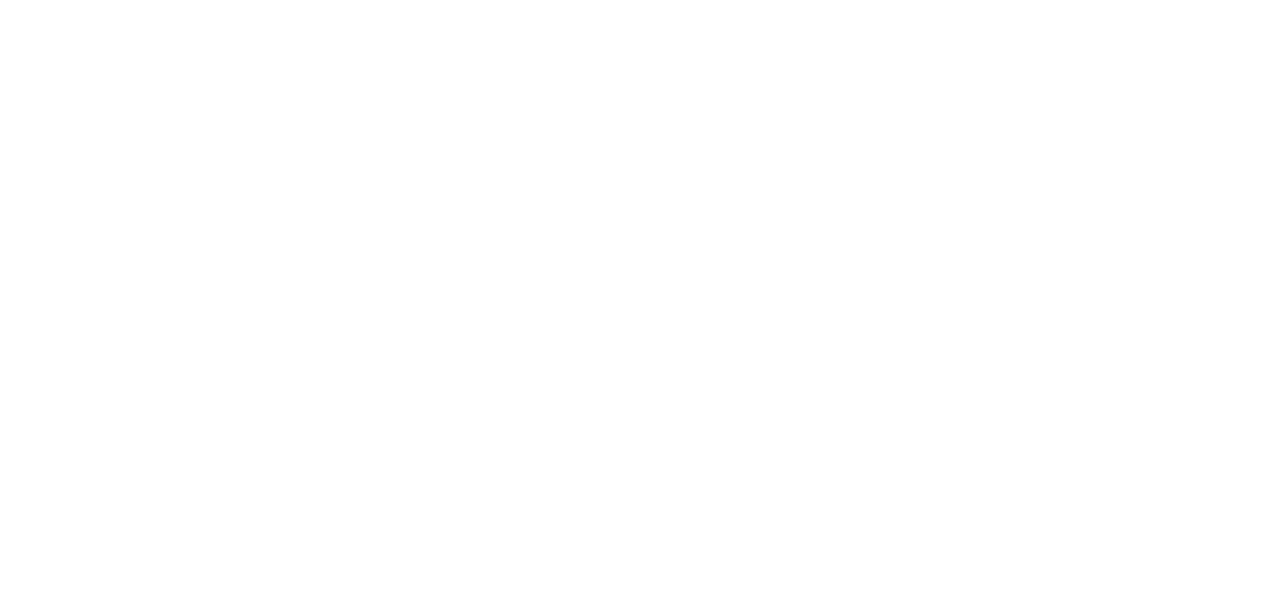
<file: contact_OLD.html>
<!DOCTYPE html>
<html lang="en">

<head>
    <meta charset="utf-8">
    <title>Drivin - Driving School Website Template</title>
    <meta content="width=device-width, initial-scale=1.0" name="viewport">
    <meta content="" name="keywords">
    <meta content="" name="description">

    <!-- Favicon -->
    <link href="img/favicon.ico" rel="icon">

    <!-- Google Web Fonts -->
    <link rel="preconnect" href="https://fonts.googleapis.com">
    <link rel="preconnect" href="https://fonts.gstatic.com" crossorigin>
    <link href="https://fonts.googleapis.com/css2?family=Work+Sans:wght@400;500;600;700&display=swap" rel="stylesheet"> 

    <!-- Icon Font Stylesheet -->
    <link href="https://cdnjs.cloudflare.com/ajax/libs/font-awesome/5.10.0/css/all.min.css" rel="stylesheet">
    <link href="https://cdn.jsdelivr.net/npm/bootstrap-icons@1.4.1/font/bootstrap-icons.css" rel="stylesheet">

    <!-- Libraries Stylesheet -->
    <link href="lib/animate/animate.min.css" rel="stylesheet">
    <link href="lib/owlcarousel/assets/owl.carousel.min.css" rel="stylesheet">

    <!-- Customized Bootstrap Stylesheet -->
    <link href="css/bootstrap.min.css" rel="stylesheet">

    <!-- Template Stylesheet -->
    <link href="css/style.css" rel="stylesheet">
</head>

<body>
    <!-- Spinner Start -->
    <div id="spinner" class="show bg-white position-fixed translate-middle w-100 vh-100 top-50 start-50 d-flex align-items-center justify-content-center">
        <div class="spinner-grow text-primary" role="status"></div>
    </div>
    <!-- Spinner End -->


    <!-- Topbar Start -->
    <div class="container-fluid bg-dark text-light p-0">
        <div class="row gx-0 d-none d-lg-flex">
            <div class="col-lg-7 px-5 text-start">
                <div class="h-100 d-inline-flex align-items-center me-4">
                    <small class="fa fa-map-marker-alt text-primary me-2"></small>
                    <small>123 Street, New York, USA</small>
                </div>
                <div class="h-100 d-inline-flex align-items-center">
                    <small class="far fa-clock text-primary me-2"></small>
                    <small>Mon - Fri : 09.00 AM - 09.00 PM</small>
                </div>
            </div>
            <div class="col-lg-5 px-5 text-end">
                <div class="h-100 d-inline-flex align-items-center me-4">
                    <small class="fa fa-phone-alt text-primary me-2"></small>
                    <small>+012 345 6789</small>
                </div>
                <div class="h-100 d-inline-flex align-items-center mx-n2">
                    <a class="btn btn-square btn-link rounded-0 border-0 border-end border-secondary" href=""><i class="fab fa-facebook-f"></i></a>
                    <a class="btn btn-square btn-link rounded-0 border-0 border-end border-secondary" href=""><i class="fab fa-twitter"></i></a>
                    <a class="btn btn-square btn-link rounded-0 border-0 border-end border-secondary" href=""><i class="fab fa-linkedin-in"></i></a>
                    <a class="btn btn-square btn-link rounded-0" href=""><i class="fab fa-instagram"></i></a>
                </div>
            </div>
        </div>
    </div>
    <!-- Topbar End -->


    <!-- Navbar Start -->
    <nav class="navbar navbar-expand-lg bg-white navbar-light sticky-top p-0">
        <a href="index.html" class="navbar-brand d-flex align-items-center border-end px-4 px-lg-5">
            <h2 class="m-0"><i class="fa fa-car text-primary me-2"></i>Drivin</h2>
        </a>
        <button type="button" class="navbar-toggler me-4" data-bs-toggle="collapse" data-bs-target="#navbarCollapse">
            <span class="navbar-toggler-icon"></span>
        </button>
        <div class="collapse navbar-collapse" id="navbarCollapse">
            <div class="navbar-nav ms-auto p-4 p-lg-0">
<<<<<<< HEAD:contact_OLD.html
                <a href="index.html" class="nav-item nav-link">Home</a>
                <a href="about.html" class="nav-item nav-link">About</a>
                <a href="courses.html" class="nav-item nav-link">Courses</a>
                <div class="nav-item dropdown">
                    <a href="#" class="nav-link dropdown-toggle" data-bs-toggle="dropdown">Pages</a>
                    <div class="dropdown-menu bg-light m-0">
                        <a href="feature.html" class="dropdown-item">Features</a>
                        <a href="appointment.html" class="dropdown-item">Appointment</a>
                        <a href="team.html" class="dropdown-item">Our Team</a>
                        <a href="testimonial.html" class="dropdown-item">Testimonial</a>
                        <a href="404.html" class="dropdown-item">404 Page</a>
                    </div>
                </div>
                <a href="contact.html" class="nav-item nav-link active">Contact</a>
=======
                <a href="index.html" class="nav-item nav-link ">Home</a>
                <a href="about.html" class="nav-item nav-link active">About</a>

                <div class="nav-item dropdown">
                    <a href="#" class="nav-link dropdown-toggle" data-bs-toggle="dropdown">Suppliers</a>
                    <div class="dropdown-menu bg-light m-0">
                        <a href="https://www.gentek.ca/" class="dropdown-item">Gentek</a>
                        <a href="https://kaycan.com/" class="dropdown-item">Kaycan</a>
                        <a href="http://www.madero.ca/" class="dropdown-item">Mandero</a>
                        <a href="https://www.vinylwindowdesigns.com/" class="dropdown-item">Vinyl Window Designs</a>
                    </div>
                </div>
                
                <a href="products.html" class="nav-item nav-link">Products</a>
>>>>>>> 32ee4d1ae6a7d79ddfdb9d155a14aec5a9d153a9:about.html
            </div>
            <a href="" class="btn btn-primary py-4 px-lg-5 d-none d-lg-block">Get Started<i class="fa fa-arrow-right ms-3"></i></a>
        </div>
    </nav>
    <!-- Navbar End -->


    <!-- Page Header Start -->
    <div class="container-fluid page-header py-6 my-6 mt-0 wow fadeIn" data-wow-delay="0.1s">
        <div class="container text-center">
            <h1 class="display-4 text-white animated slideInDown mb-4">Contact Us</h1>
            <nav aria-label="breadcrumb animated slideInDown">
                <ol class="breadcrumb justify-content-center mb-0">
                    <li class="breadcrumb-item"><a class="text-white" href="#">Home</a></li>
                    <li class="breadcrumb-item"><a class="text-white" href="#">Pages</a></li>
                    <li class="breadcrumb-item text-primary active" aria-current="page">Contact</li>
                </ol>
            </nav>
        </div>
    </div>
    <!-- Page Header End -->


    <!-- Contact Start -->
    <div class="container-xxl py-6">
        <div class="container">
            <div class="row g-5">
                <div class="col-lg-6 wow fadeInUp" data-wow-delay="0.1s" style="min-height: 450px;">
                    <div class="position-relative h-100">
                        <iframe class="position-relative w-100 h-100"
                        src="https://www.google.com/maps/embed?pb=!1m18!1m12!1m3!1d2570.8379025134664!2d-97.07358626530232!3d49.88307059088734!2m3!1f0!2f0!3f0!3m2!1i1024!2i768!4f13.1!3m3!1m2!1s0x52ea773582c86d67%3A0x679076df16cd3372!2s911%20Lagimodiere%20Blvd%2C%20Winnipeg%2C%20MB%20R2J%200V1!5e0!3m2!1sen!2sca!4v1699914925661!5m2!1sen!2sca" 
                        tabindex="0"></iframe>

                    </div>
                </div>
                <div class="col-lg-6 wow fadeInUp" data-wow-delay="0.5s">
                    <h6 class="text-primary text-uppercase mb-2">Contact Us</h6>
                    <h1 class="display-6 mb-4">If You Have Any Query, Please Contact Us</h1>
                    <p class="mb-4">The contact form is currently inactive. Get a functional and working contact form with Ajax & PHP in a few minutes. Just copy and paste the files, add a little code and you're done. <a href="https://htmlcodex.com/contact-form">Download Now</a>.</p>
                    <form>
                        <div class="row g-3">
                            <div class="col-md-6">
                                <div class="form-floating">
                                    <input type="text" class="form-control border-0 bg-light" id="name" placeholder="Your Name">
                                    <label for="name">Your Name</label>
                                </div>
                            </div>
                            <div class="col-md-6">
                                <div class="form-floating">
                                    <input type="email" class="form-control border-0 bg-light" id="email" placeholder="Your Email">
                                    <label for="email">Your Email</label>
                                </div>
                            </div>
                            <div class="col-12">
                                <div class="form-floating">
                                    <input type="text" class="form-control border-0 bg-light" id="subject" placeholder="Subject">
                                    <label for="subject">Subject</label>
                                </div>
                            </div>
                            <div class="col-12">
                                <div class="form-floating">
                                    <textarea class="form-control border-0 bg-light" placeholder="Leave a message here" id="message" style="height: 150px"></textarea>
                                    <label for="message">Message</label>
                                </div>
                            </div>
                            <div class="col-12">
                                <button class="btn btn-primary py-3 px-5" type="submit">Send Message</button>
                            </div>
                        </div>
                    </form>
                </div>
            </div>
        </div>
    </div>
    <!-- Contact End -->


    <!-- Footer Start -->
    <div class="container-fluid bg-dark text-light footer my-6 mb-0 py-6 wow fadeIn" data-wow-delay="0.1s">
        <div class="container">
            <div class="row g-5">
                <div class="col-lg-8 col-md-12">
                    <h2 class="text-primary mb-4"> <img src="img/logo_b.jpg" alt="Drivin logo" class="logo-image"> </h2>
                    <h2 class="text-primary mb-4"> Discount Building Products Ltd. </h2>
                    <p class="mb-2"><i class="fa fa-map-marker-alt me-3"></i> <a
                            href="https://www.google.com/maps/place/Burron+Building+Products/@49.8830172,-97.07176,17z/data=!4m15!1m8!3m7!1s0x52ea773582c86d67:0x679076df16cd3372!2s911+Lagimodiere+Blvd,+Winnipeg,+MB+R2J+0V1!3b1!8m2!3d49.8830138!4d-97.069566!16s%2Fg%2F11c29cxv09!3m5!1s0x52ea773502ea0b65:0x1a4e47c41751be3b!8m2!3d49.8833862!4d-97.0714131!16s%2Fg%2F1tf079xx">
                            911 Lagimodiere Blvd.<br> Winnipeg, MB, <br> R2J 0V1 </a></p>
                    <p class="mb-2"><i class="fa fa-phone-alt me-3"></i><a href="tel:+12042350700">(204) 235-0700</a>
                    </p>
                    <p class="mb-2"><i class="fa fa-fax me-3"></i>(204) 235-1528</p>
                    <p class="mb-2"><i class="fa fa-envelope me-3"></i>info@discountbuildingproducts.ca</p>
                    <p class="mb-2"><i class="fa fa-envelope me-3"></i>sales@discountbuildingproducts.ca</p>
                </div>

                <div class="col-lg-4 col-md-12">

                    <h6 class="text-white mt-4 mb-3">Follow Us</h6>
                    <div class="d-flex pt-2">
                        <a class="btn btn-square btn-outline-light me-1"
                            href="https://www.facebook.com/discountbuildingproduct"><i
                                class="fab fa-facebook-f"></i></a>
                        <a class="btn btn-square btn-outline-light me-1"
                            href="https://www.instagram.com/discount_building_products/?igshid=YmMyMTA2M2Y%3D"><i
                                class="fab fa-instagram"></i></a>
                    </div>
                </div>
            </div>
        </div>
    </div>
    <!-- Footer End -->


    <!-- Copyright Start -->
    <div class="container-fluid copyright text-light py-4 wow fadeIn" data-wow-delay="0.1s">
        <div class="container">
            <div class="row">
                <div class="col-md-6 text-center text-md-start mb-3 mb-md-0">
                    &copy; <a href="#">Your Site Name</a>, All Right Reserved.
                </div>
                <div class="col-md-6 text-center text-md-end">
                    <!--/*** This template is free as long as you keep the footer author’s credit link/attribution link/backlink. If you'd like to use the template without the footer author’s credit link/attribution link/backlink, you can purchase the Credit Removal License from "https://htmlcodex.com/credit-removal". Thank you for your support. ***/-->
                    Designed By <a href="https://htmlcodex.com">HTML Codex</a>
                    <br>Distributed By: <a href="https://themewagon.com" target="_blank">ThemeWagon</a>
                </div>
            </div>
        </div>
    </div>
    <!-- Copyright End -->


    <!-- Back to Top -->
    <a href="#" class="btn btn-lg btn-primary btn-lg-square back-to-top"><i class="bi bi-arrow-up"></i></a>


    <!-- JavaScript Libraries -->
    <script src="https://code.jquery.com/jquery-3.4.1.min.js"></script>
    <script src="https://cdn.jsdelivr.net/npm/bootstrap@5.0.0/dist/js/bootstrap.bundle.min.js"></script>
    <script src="lib/wow/wow.min.js"></script>
    <script src="lib/easing/easing.min.js"></script>
    <script src="lib/waypoints/waypoints.min.js"></script>
    <script src="lib/owlcarousel/owl.carousel.min.js"></script>

    <!-- Template Javascript -->
    <script src="js/main.js"></script>
</body>

</html>
</file>
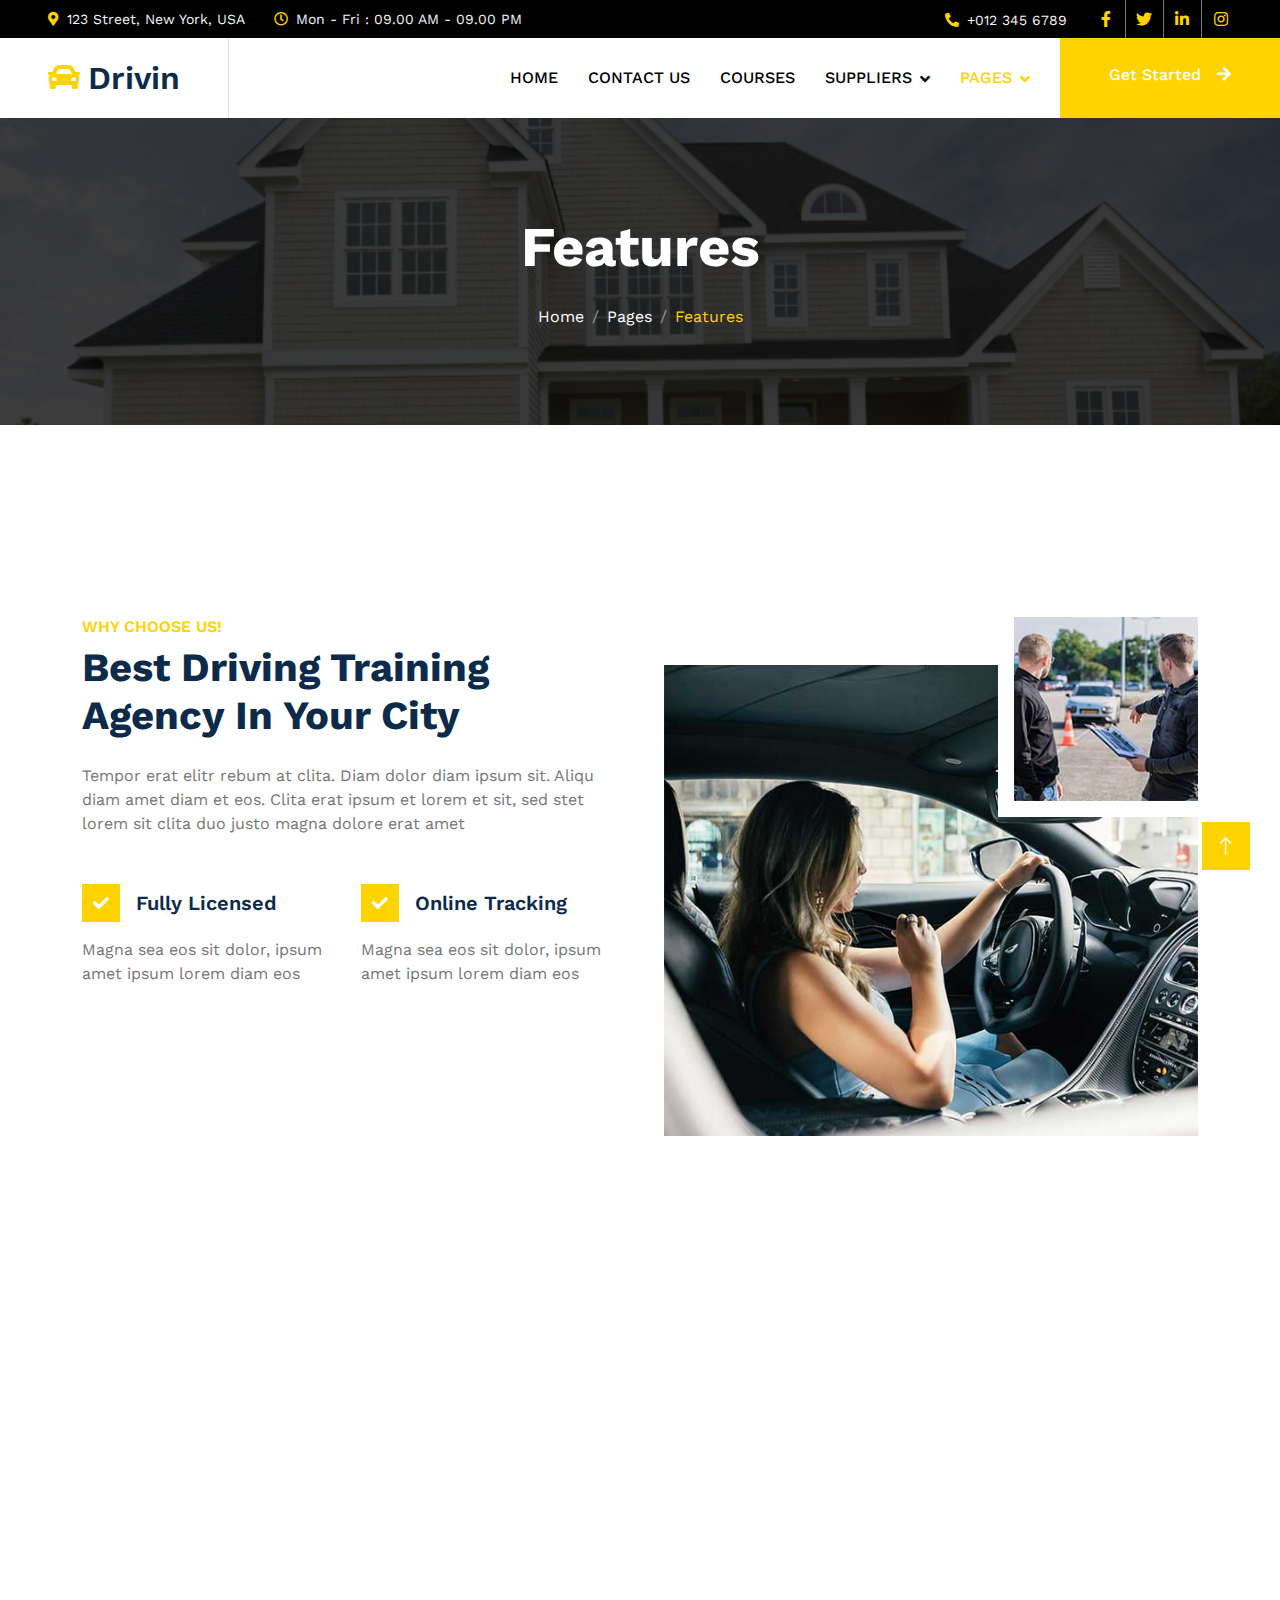
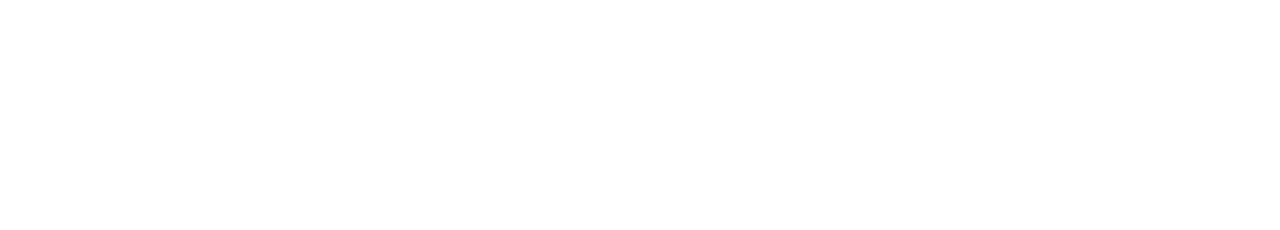
<file: feature.html>
<!DOCTYPE html>
<html lang="en">

<head>
    <meta charset="utf-8">
    <title>Drivin - Driving School Website Template</title>
    <meta content="width=device-width, initial-scale=1.0" name="viewport">
    <meta content="" name="keywords">
    <meta content="" name="description">

    <!-- Favicon -->
    <link href="img/favicon.ico" rel="icon">

    <!-- Google Web Fonts -->
    <link rel="preconnect" href="https://fonts.googleapis.com">
    <link rel="preconnect" href="https://fonts.gstatic.com" crossorigin>
    <link href="https://fonts.googleapis.com/css2?family=Work+Sans:wght@400;500;600;700&display=swap" rel="stylesheet"> 

    <!-- Icon Font Stylesheet -->
    <link href="https://cdnjs.cloudflare.com/ajax/libs/font-awesome/5.10.0/css/all.min.css" rel="stylesheet">
    <link href="https://cdn.jsdelivr.net/npm/bootstrap-icons@1.4.1/font/bootstrap-icons.css" rel="stylesheet">

    <!-- Libraries Stylesheet -->
    <link href="lib/animate/animate.min.css" rel="stylesheet">
    <link href="lib/owlcarousel/assets/owl.carousel.min.css" rel="stylesheet">

    <!-- Customized Bootstrap Stylesheet -->
    <link href="css/bootstrap.min.css" rel="stylesheet">

    <!-- Template Stylesheet -->
    <link href="css/style.css" rel="stylesheet">
</head>

<body>
    <!-- Spinner Start -->
    <div id="spinner" class="show bg-white position-fixed translate-middle w-100 vh-100 top-50 start-50 d-flex align-items-center justify-content-center">
        <div class="spinner-grow text-primary" role="status"></div>
    </div>
    <!-- Spinner End -->


    <!-- Topbar Start -->
    <div class="container-fluid bg-dark text-light p-0">
        <div class="row gx-0 d-none d-lg-flex">
            <div class="col-lg-7 px-5 text-start">
                <div class="h-100 d-inline-flex align-items-center me-4">
                    <small class="fa fa-map-marker-alt text-primary me-2"></small>
                    <small>123 Street, New York, USA</small>
                </div>
                <div class="h-100 d-inline-flex align-items-center">
                    <small class="far fa-clock text-primary me-2"></small>
                    <small>Mon - Fri : 09.00 AM - 09.00 PM</small>
                </div>
            </div>
            <div class="col-lg-5 px-5 text-end">
                <div class="h-100 d-inline-flex align-items-center me-4">
                    <small class="fa fa-phone-alt text-primary me-2"></small>
                    <small>+012 345 6789</small>
                </div>
                <div class="h-100 d-inline-flex align-items-center mx-n2">
                    <a class="btn btn-square btn-link rounded-0 border-0 border-end border-secondary" href=""><i class="fab fa-facebook-f"></i></a>
                    <a class="btn btn-square btn-link rounded-0 border-0 border-end border-secondary" href=""><i class="fab fa-twitter"></i></a>
                    <a class="btn btn-square btn-link rounded-0 border-0 border-end border-secondary" href=""><i class="fab fa-linkedin-in"></i></a>
                    <a class="btn btn-square btn-link rounded-0" href=""><i class="fab fa-instagram"></i></a>
                </div>
            </div>
        </div>
    </div>
    <!-- Topbar End -->


    <!-- Navbar Start -->
    <nav class="navbar navbar-expand-lg bg-white navbar-light sticky-top p-0">
        <a href="index.html" class="navbar-brand d-flex align-items-center border-end px-4 px-lg-5">
            <h2 class="m-0"><i class="fa fa-car text-primary me-2"></i>Drivin</h2>
        </a>
        <button type="button" class="navbar-toggler me-4" data-bs-toggle="collapse" data-bs-target="#navbarCollapse">
            <span class="navbar-toggler-icon"></span>
        </button>
        <div class="collapse navbar-collapse" id="navbarCollapse">
            <div class="navbar-nav ms-auto p-4 p-lg-0">
                <a href="index.html" class="nav-item nav-link">Home</a>
                <a href="contact.html" class="nav-item nav-link">Contact Us</a>
                <a href="courses.html" class="nav-item nav-link">Courses</a>

                <div class="nav-item dropdown">
                    <a href="#" class="nav-link dropdown-toggle" data-bs-toggle="dropdown">Suppliers</a>
                    <div class="dropdown-menu bg-light m-0">
                        <a href="https://www.gentek.ca/" class="dropdown-item">Gentek</a>
                        <a href="https://kaycan.com/" class="dropdown-item">Kaycan</a>
                        <a href="http://www.madero.ca/" class="dropdown-item">Mandero</a>
                        <a href="https://www.vinylwindowdesigns.com/" class="dropdown-item">Vinyl Window Designs</a>
                    </div>
                </div>
                
                <div class="nav-item dropdown">
                    <a href="#" class="nav-link dropdown-toggle active" data-bs-toggle="dropdown">Pages</a>
                    <div class="dropdown-menu bg-light m-0">
                        <a href="feature.html" class="dropdown-item active">Features</a>
                        <a href="appointment.html" class="dropdown-item">Appointment</a>
                        <a href="team.html" class="dropdown-item">Our Team</a>
                        <a href="testimonial.html" class="dropdown-item">Testimonial</a>
                        <a href="404.html" class="dropdown-item">404 Page</a>
                    </div>
                </div>
                <!-- <a href="contact.html" class="nav-item nav-link">Contact</a> -->
            </div>
            <a href="" class="btn btn-primary py-4 px-lg-5 d-none d-lg-block">Get Started<i class="fa fa-arrow-right ms-3"></i></a>
        </div>
    </nav>
    <!-- Navbar End -->


    <!-- Page Header Start -->
    <div class="container-fluid page-header py-6 my-6 mt-0 wow fadeIn" data-wow-delay="0.1s">
        <div class="container text-center">
            <h1 class="display-4 text-white animated slideInDown mb-4">Features</h1>
            <nav aria-label="breadcrumb animated slideInDown">
                <ol class="breadcrumb justify-content-center mb-0">
                    <li class="breadcrumb-item"><a class="text-white" href="#">Home</a></li>
                    <li class="breadcrumb-item"><a class="text-white" href="#">Pages</a></li>
                    <li class="breadcrumb-item text-primary active" aria-current="page">Features</li>
                </ol>
            </nav>
        </div>
    </div>
    <!-- Page Header End -->


    <!-- Features Start -->
    <div class="container-xxl py-6">
        <div class="container">
            <div class="row g-5">
                <div class="col-lg-6 wow fadeInUp" data-wow-delay="0.1s">
                    <h6 class="text-primary text-uppercase mb-2">Why Choose Us!</h6>
                    <h1 class="display-6 mb-4">Best Driving Training Agency In Your City</h1>
                    <p class="mb-5">Tempor erat elitr rebum at clita. Diam dolor diam ipsum sit. Aliqu diam amet diam et eos. Clita erat ipsum et lorem et sit, sed stet lorem sit clita duo justo magna dolore erat amet</p>
                    <div class="row gy-5 gx-4">
                        <div class="col-sm-6 wow fadeIn" data-wow-delay="0.1s">
                            <div class="d-flex align-items-center mb-3">
                                <div class="flex-shrink-0 btn-square bg-primary me-3">
                                    <i class="fa fa-check text-white"></i>
                                </div>
                                <h5 class="mb-0">Fully Licensed</h5>
                            </div>
                            <span>Magna sea eos sit dolor, ipsum amet ipsum lorem diam eos</span>
                        </div>
                        <div class="col-sm-6 wow fadeIn" data-wow-delay="0.2s">
                            <div class="d-flex align-items-center mb-3">
                                <div class="flex-shrink-0 btn-square bg-primary me-3">
                                    <i class="fa fa-check text-white"></i>
                                </div>
                                <h5 class="mb-0">Online Tracking</h5>
                            </div>
                            <span>Magna sea eos sit dolor, ipsum amet ipsum lorem diam eos</span>
                        </div>
                        <div class="col-sm-6 wow fadeIn" data-wow-delay="0.3s">
                            <div class="d-flex align-items-center mb-3">
                                <div class="flex-shrink-0 btn-square bg-primary me-3">
                                    <i class="fa fa-check text-white"></i>
                                </div>
                                <h5 class="mb-0">Afordable Fee</h5>
                            </div>
                            <span>Magna sea eos sit dolor, ipsum amet ipsum lorem diam eos</span>
                        </div>
                        <div class="col-sm-6 wow fadeIn" data-wow-delay="0.4s">
                            <div class="d-flex align-items-center mb-3">
                                <div class="flex-shrink-0 btn-square bg-primary me-3">
                                    <i class="fa fa-check text-white"></i>
                                </div>
                                <h5 class="mb-0">Best Trainers</h5>
                            </div>
                            <span>Magna sea eos sit dolor, ipsum amet ipsum lorem diam eos</span>
                        </div>
                    </div>
                </div>
                <div class="col-lg-6 wow fadeInUp" data-wow-delay="0.5s">
                    <div class="position-relative overflow-hidden pe-5 pt-5 h-100" style="min-height: 400px;">
                        <img class="position-absolute w-100 h-100" src="img/about-1.jpg" alt="" style="object-fit: cover;">
                        <img class="position-absolute top-0 end-0 bg-white ps-3 pb-3" src="img/about-2.jpg" alt="" style="width: 200px; height: 200px">
                    </div>
                </div>
            </div>
        </div>
    </div>
    <!-- Features End -->


    <!-- Footer Start -->
    <div class="container-fluid bg-dark text-light footer my-6 mb-0 py-6 wow fadeIn" data-wow-delay="0.1s">
        <div class="container">
            <div class="row g-5">
                <div class="col-lg-3 col-md-6">
                    <h4 class="text-white mb-4">Get In Touch</h4>
                    <h2 class="text-primary mb-4"><i class="fa fa-car text-white me-2"></i>Drivin</h2>
                    <p class="mb-2"><i class="fa fa-map-marker-alt me-3"></i>123 Street, New York, USA</p>
                    <p class="mb-2"><i class="fa fa-phone-alt me-3"></i>+012 345 67890</p>
                    <p class="mb-2"><i class="fa fa-envelope me-3"></i>info@example.com</p>
                </div>
                <div class="col-lg-3 col-md-6">
                    <h4 class="text-light mb-4">Quick Links</h4>
                    <a class="btn btn-link" href="">About Us</a>
                    <a class="btn btn-link" href="">Contact Us</a>
                    <a class="btn btn-link" href="">Our Services</a>
                    <a class="btn btn-link" href="">Terms & Condition</a>
                    <a class="btn btn-link" href="">Support</a>
                </div>
                <div class="col-lg-3 col-md-6">
                    <h4 class="text-light mb-4">Popular Links</h4>
                    <a class="btn btn-link" href="">About Us</a>
                    <a class="btn btn-link" href="">Contact Us</a>
                    <a class="btn btn-link" href="">Our Services</a>
                    <a class="btn btn-link" href="">Terms & Condition</a>
                    <a class="btn btn-link" href="">Support</a>
                </div>
                <div class="col-lg-3 col-md-6">
                    <h4 class="text-light mb-4">Newsletter</h4>
                    <form action="">
                        <div class="input-group">
                            <input type="text" class="form-control p-3 border-0" placeholder="Your Email Address">
                            <button class="btn btn-primary">Sign Up</button>
                        </div>
                    </form>
                    <h6 class="text-white mt-4 mb-3">Follow Us</h6>
                    <div class="d-flex pt-2">
                        <a class="btn btn-square btn-outline-light me-1" href=""><i class="fab fa-twitter"></i></a>
                        <a class="btn btn-square btn-outline-light me-1" href=""><i class="fab fa-facebook-f"></i></a>
                        <a class="btn btn-square btn-outline-light me-1" href=""><i class="fab fa-youtube"></i></a>
                        <a class="btn btn-square btn-outline-light me-0" href=""><i class="fab fa-linkedin-in"></i></a>
                    </div>
                </div>
            </div>
        </div>
    </div>
    <!-- Footer End -->


    <!-- Copyright Start -->
    <div class="container-fluid copyright text-light py-4 wow fadeIn" data-wow-delay="0.1s">
        <div class="container">
            <div class="row">
                <div class="col-md-6 text-center text-md-start mb-3 mb-md-0">
                    &copy; <a href="#">Your Site Name</a>, All Right Reserved.
                </div>
                <div class="col-md-6 text-center text-md-end">
                    <!--/*** This template is free as long as you keep the footer author’s credit link/attribution link/backlink. If you'd like to use the template without the footer author’s credit link/attribution link/backlink, you can purchase the Credit Removal License from "https://htmlcodex.com/credit-removal". Thank you for your support. ***/-->
                    Designed By <a href="https://htmlcodex.com">HTML Codex</a>
                    <br>Distributed By: <a href="https://themewagon.com" target="_blank">ThemeWagon</a>
                </div>
            </div>
        </div>
    </div>
    <!-- Copyright End -->


    <!-- Back to Top -->
    <a href="#" class="btn btn-lg btn-primary btn-lg-square back-to-top"><i class="bi bi-arrow-up"></i></a>


    <!-- JavaScript Libraries -->
    <script src="https://code.jquery.com/jquery-3.4.1.min.js"></script>
    <script src="https://cdn.jsdelivr.net/npm/bootstrap@5.0.0/dist/js/bootstrap.bundle.min.js"></script>
    <script src="lib/wow/wow.min.js"></script>
    <script src="lib/easing/easing.min.js"></script>
    <script src="lib/waypoints/waypoints.min.js"></script>
    <script src="lib/owlcarousel/owl.carousel.min.js"></script>

    <!-- Template Javascript -->
    <script src="js/main.js"></script>
</body>

</html>
</file>
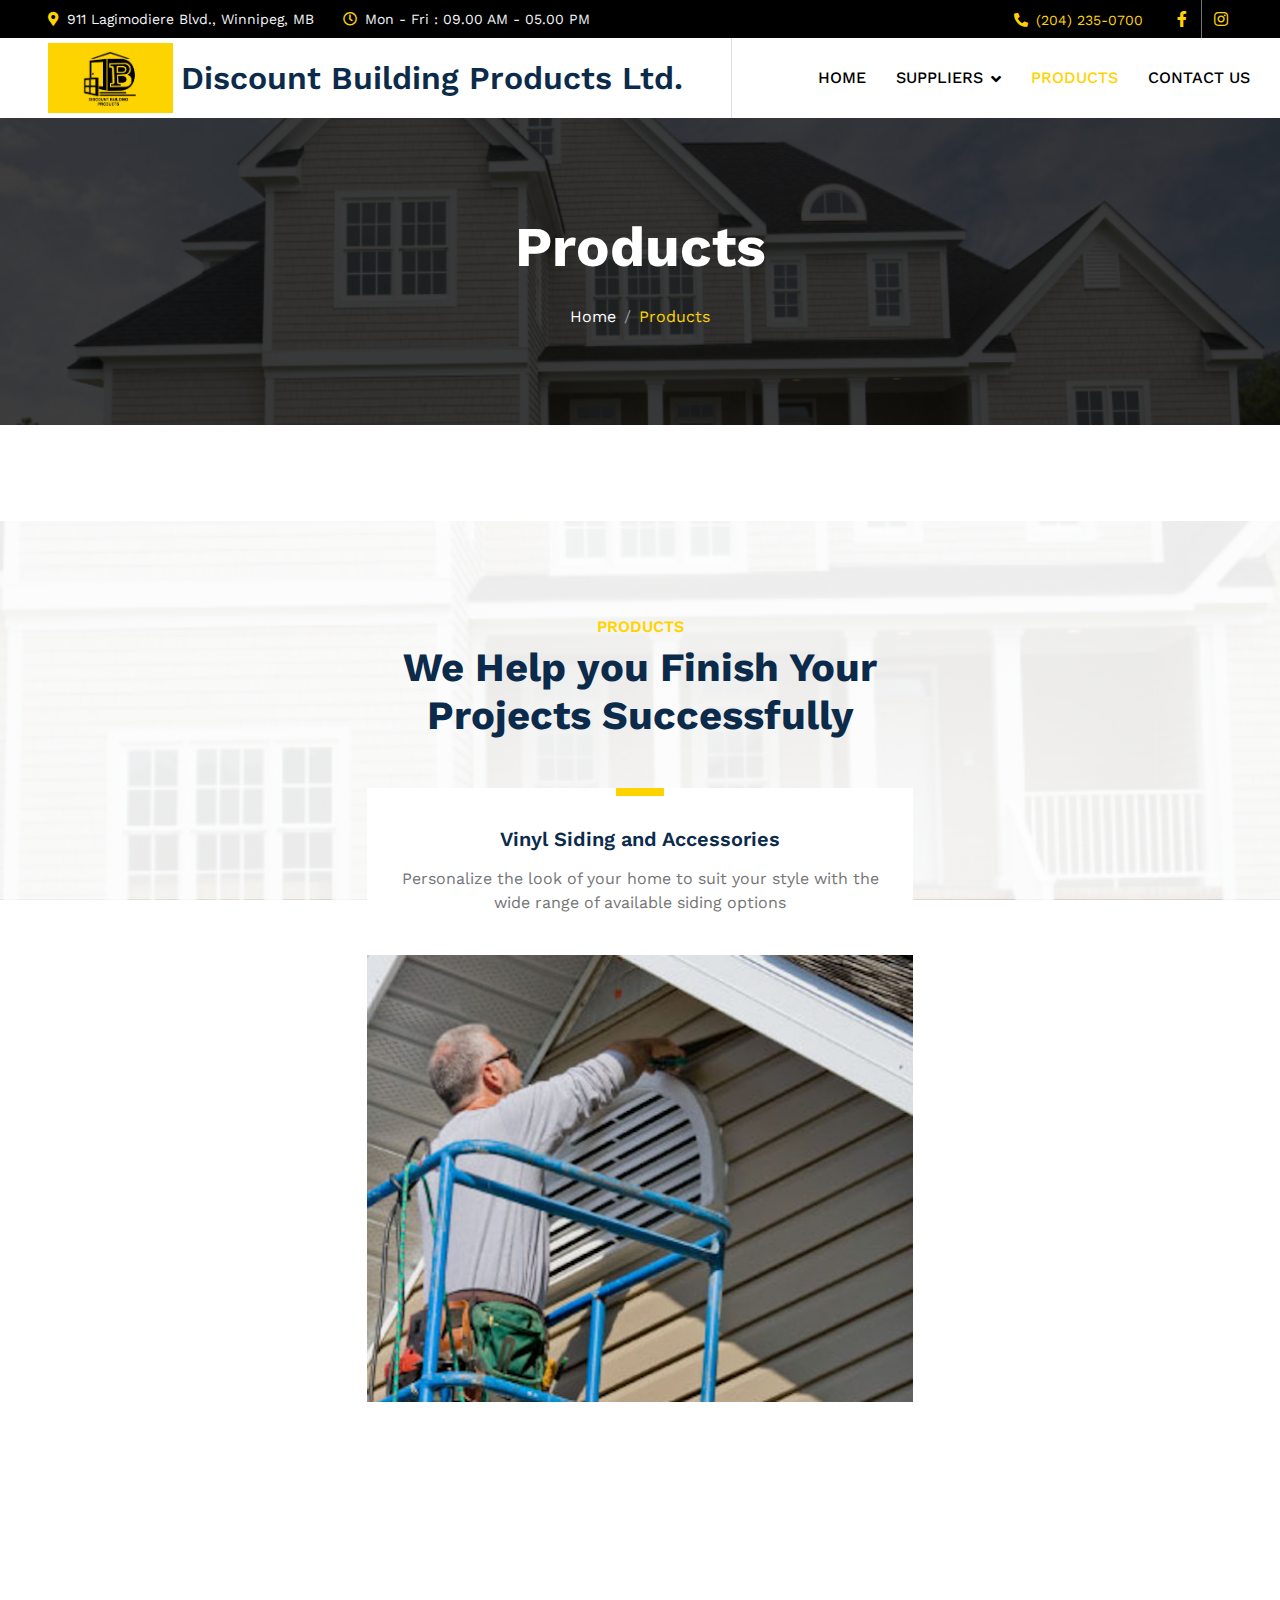
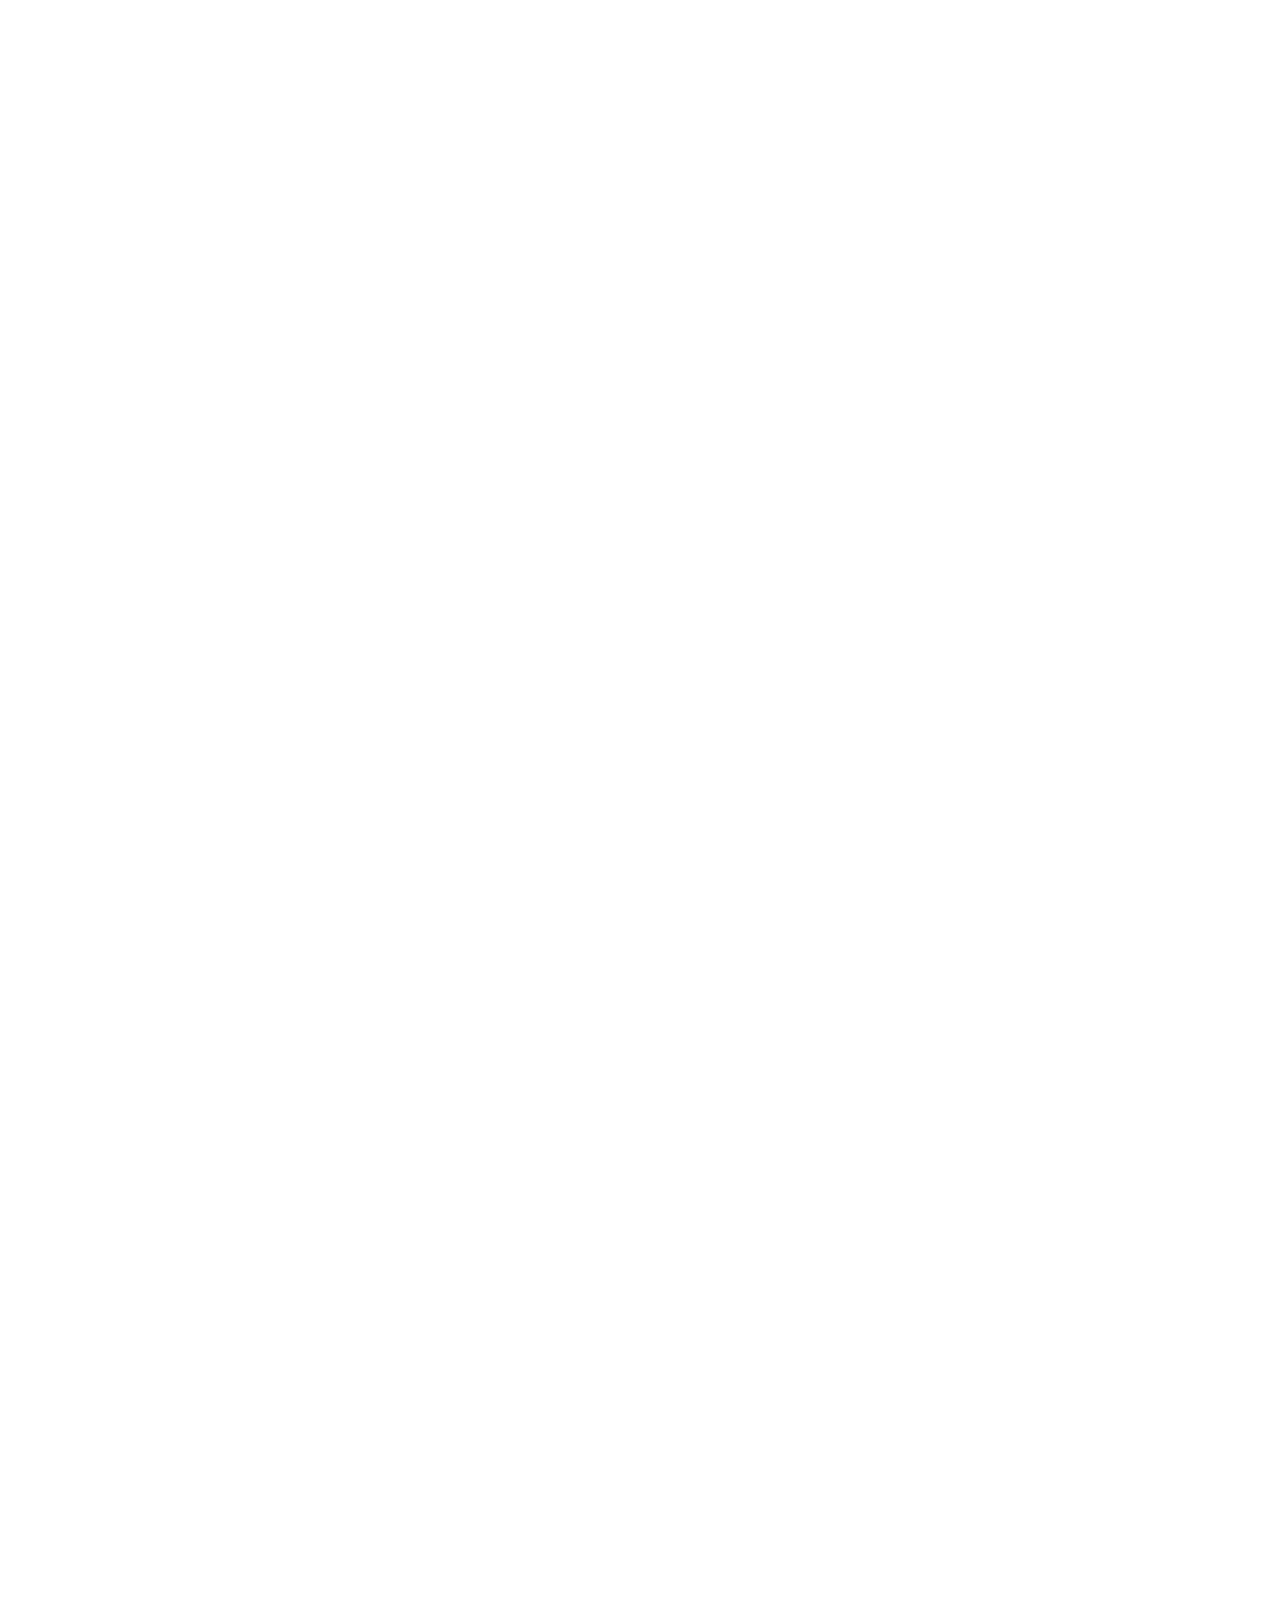
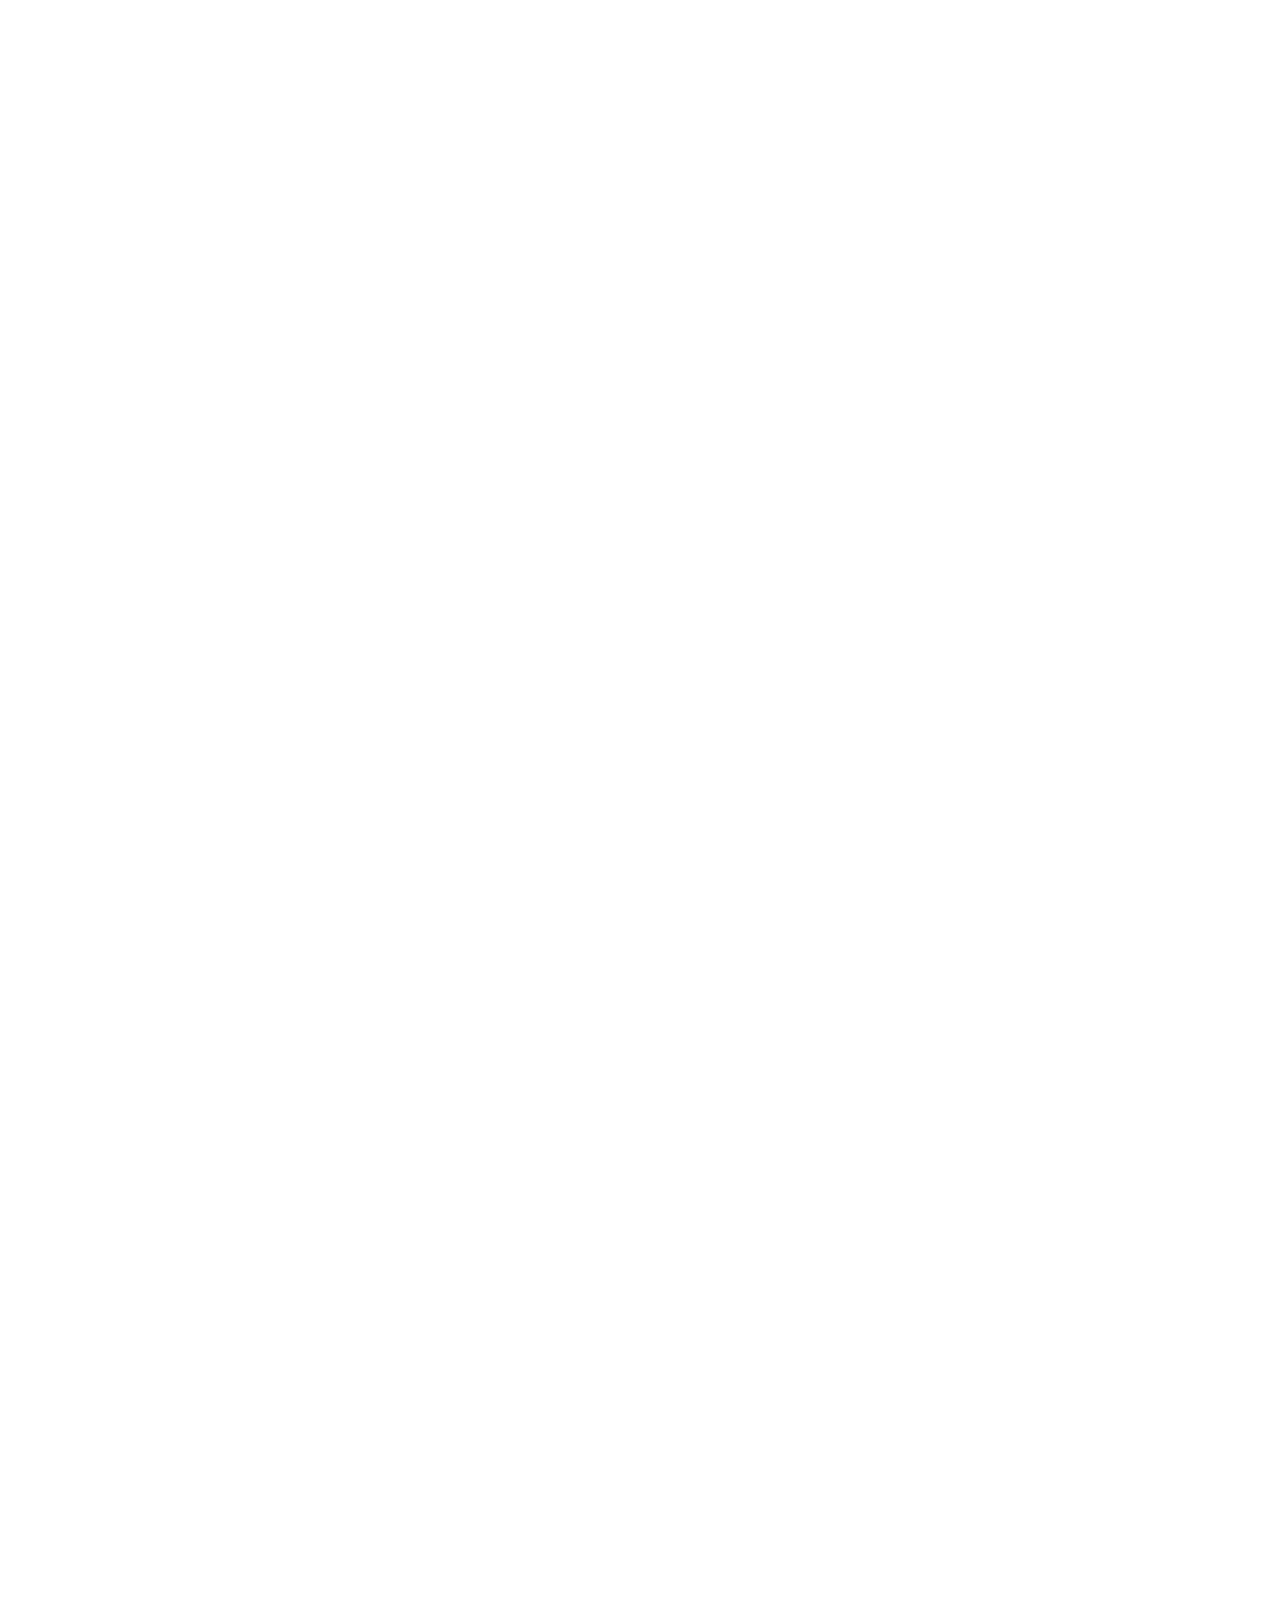
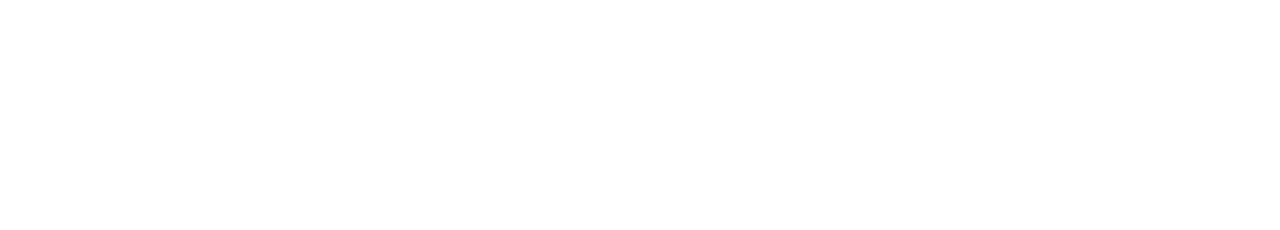
<file: products.html>
<!DOCTYPE html>
<html lang="en">

<head>
    <meta charset="utf-8">
    <title>Discount Building Products/Products</title>
    <meta content="width=device-width, initial-scale=1.0" name="viewport">
    <meta content="" name="keywords">
    <meta content="" name="description">

    <!-- Favicon -->
    <link href="img/favicon.ico" rel="icon">

    <!-- Google Web Fonts -->
    <link rel="preconnect" href="https://fonts.googleapis.com">
    <link rel="preconnect" href="https://fonts.gstatic.com" crossorigin>
    <link href="https://fonts.googleapis.com/css2?family=Work+Sans:wght@400;500;600;700&display=swap" rel="stylesheet">

    <!-- Icon Font Stylesheet -->
    <link href="https://cdnjs.cloudflare.com/ajax/libs/font-awesome/5.10.0/css/all.min.css" rel="stylesheet">
    <link href="https://cdn.jsdelivr.net/npm/bootstrap-icons@1.4.1/font/bootstrap-icons.css" rel="stylesheet">

    <!-- Libraries Stylesheet -->
    <link href="lib/animate/animate.min.css" rel="stylesheet">
    <link href="lib/owlcarousel/assets/owl.carousel.min.css" rel="stylesheet">

    <!-- Customized Bootstrap Stylesheet -->
    <link href="css/bootstrap.min.css" rel="stylesheet">

    <!-- Template Stylesheet -->
    <link href="css/style.css" rel="stylesheet">
</head>

<body>
    <!-- Spinner Start -->
    <div id="spinner"
        class="show bg-white position-fixed translate-middle w-100 vh-100 top-50 start-50 d-flex align-items-center justify-content-center">
        <div class="spinner-grow text-primary" role="status"></div>
    </div>
    <!-- Spinner End -->


    <!-- Topbar Start -->
    <div class="container-fluid bg-dark text-light p-0">
        <div class="row gx-0 d-none d-lg-flex">
            <div class="col-lg-7 px-5 text-start">
                <div class="h-100 d-inline-flex align-items-center me-4">
                    <small class="fa fa-map-marker-alt text-primary me-2"></small>
                    <small>911 Lagimodiere Blvd., Winnipeg, MB</small>
                </div>
                <div class="h-100 d-inline-flex align-items-center">
                    <small class="far fa-clock text-primary me-2"></small>
                    <small>Mon - Fri : 09.00 AM - 05.00 PM</small>
                </div>
            </div>
            <div class="col-lg-5 px-5 text-end">
                <div class="h-100 d-inline-flex align-items-center me-4">
                    <small class="fa fa-phone-alt text-primary me-2"></small>
                    <small><a href="tel:+12042350700">(204) 235-0700</a></small>
                </div>
                <div class="h-100 d-inline-flex align-items-center mx-n2">
                    <a class="btn btn-square btn-link rounded-0 border-0 border-end border-secondary"
                        href="https://www.facebook.com/discountbuildingproduct"><i
                            class="fab fa-facebook-f"></i></a>
                    <a class="btn btn-square btn-link rounded-0"
                        href="https://www.instagram.com/discount_building_products/?igshid=YmMyMTA2M2Y%3D"><i
                            class="fab fa-instagram"></i></a>
                </div>
            </div>
        </div>
    </div>
    <!-- Topbar End -->


    <!-- Navbar Start -->
    <nav class="navbar navbar-expand-lg bg-white navbar-light sticky-top p-0">
        <a href="index.html" class="navbar-brand d-flex align-items-center border-end px-4 px-lg-5">
            <img src="img/logo.jpg" alt="Logo">
            <h2 class="m-0"><i class="fa text-primary me-2"></i>Discount Building Products Ltd. </h2>
        </a>
        <button type="button" class="navbar-toggler me-4" data-bs-toggle="collapse" data-bs-target="#navbarCollapse">
            <span class="navbar-toggler-icon"></span>
        </button>
        <div class="collapse navbar-collapse" id="navbarCollapse">
            <div class="navbar-nav ms-auto p-4 p-lg-0">
                <a href="index.html" class="nav-item nav-link ">Home</a>
                <!-- <a href="about.html" class="nav-item nav-link">About</a> -->

                <div class="nav-item dropdown">
                    <a href="#" class="nav-link dropdown-toggle" data-bs-toggle="dropdown">Suppliers</a>
                    <div class="dropdown-menu bg-light m-0">
                        <a href="https://www.gentek.ca/" class="dropdown-item">Gentek</a>
                        <a href="https://kaycan.com/" class="dropdown-item">Kaycan</a>
                        <a href="http://www.madero.ca/" class="dropdown-item">Mandero</a>
                        <a href="https://www.vinylwindowdesigns.com/" class="dropdown-item">Vinyl Window Designs</a>
                    </div>
                </div>
                
                <a href="products.html" class="nav-item nav-link active">Products</a>
                <a href="contact.html" class="nav-item nav-link">Contact Us</a>

            </div>
        </div>
    </nav>
    <!-- Navbar End -->

    <!-- Page Header Start -->
    <div class="container-fluid page-header py-6 my-6 mt-0 wow fadeIn" data-wow-delay="0.1s">
        <div class="container text-center">
            <h1 class="display-4 text-white animated slideInDown mb-4">Products</h1>
            <nav aria-label="breadcrumb animated slideInDown">
                <ol class="breadcrumb justify-content-center mb-0">
                    <li class="breadcrumb-item"><a class="text-white" href="index.html">Home</a></li>

                    <li class="breadcrumb-item text-primary active" aria-current="page">Products</li>
                </ol>
            </nav>
        </div>
    </div>
    <!-- Page Header End -->



    <!-- Product Cards Start -->
    <div class="container-xxl courses my-6 py-6 pb-0">
        <div class="container">
            <div class="text-center mx-auto mb-5 wow fadeInUp" data-wow-delay="0.1s" style="max-width: 500px;">
                <h6 class="text-primary text-uppercase mb-2">Products</h6>
                <h1 class="display-6 mb-4">We Help you Finish Your Projects Successfully </h1>
            </div>
            <div class="row g-4 justify-content-center">
                <!-- <div class="col-lg-4 col-md-6 wow fadeInUp" data-wow-delay="0.1s">
                    <div class="courses-item d-flex flex-column bg-white overflow-hidden h-100">
                        <div class="text-center p-4 pt-0">
                            <div class="d-inline-block bg-primary text-white fs-5 py-1 px-4 mb-4"></div>
                            <h5 class="mb-3">Roofing Shingles</h5>
                            <p> Discount Building Products sells all kinds of roofing shingles and roofing products.</p>
                            <ol class="breadcrumb justify-content-center mb-0">

                            </ol>
                        </div>
                        <div class="position-relative mt-auto">
                            <img class="img-fluid" src="img/courses_1.jpeg" alt="">
                            <div class="courses-overlay">
                                <a class="btn btn-outline-primary border-2" href="#shingle">Read More</a>
                            </div>
                        </div>
                    </div>
                </div> -->
                <div class="col-lg-6 col-md-6 wow fadeInUp" data-wow-delay="0.4s">
                    <div class="courses-item d-flex flex-column bg-white overflow-hidden h-100">
                        <div class="text-center p-4 pt-0">
                            <div class="d-inline-block bg-primary text-white fs-5 py-1 px-4 mb-4"></div>
                            <h5 class="mb-3">Vinyl Siding and Accessories</h5>
                            <p> Personalize the look of your home to suit your style with the wide range of available
                                siding options</p>
                            <ol class="breadcrumb justify-content-center mb-0">

                            </ol>
                        </div>
                        <div class="position-relative mt-auto">
                            <img class="img-fluid" src="img/courses_3.jpeg" alt="">
                            <div class="courses-overlay">
                                <a class="btn btn-outline-primary border-2" href="#siding">Read More</a>
                            </div>
                        </div>
                    </div>
                </div>
            </div>

            <div class="text-center mx-auto mb-5 wow fadeInUp" data-wow-delay="0.1s" style="max-width: 500px;">

            </div>

            <div class="row g-4 justify-content-center">
                <!-- <div class="col-lg-4 col-md-6 wow fadeInUp" data-wow-delay="0.1s">
                    <div class="courses-item d-flex flex-column bg-white overflow-hidden h-100">
                        <div class="text-center p-4 pt-0">
                            <div class="d-inline-block bg-primary text-white fs-5 py-1 px-4 mb-4"></div>
                            <h5 class="mb-3">Windows</h5>
                            <p> pleased to feature the windows of Vinyl Window Designs, a Canadian-made product out of
                                Ontario.</p>
                            <ol class="breadcrumb justify-content-center mb-0">

                            </ol>
                        </div>
                        <div class="position-relative mt-auto">
                            <img class="img-fluid" src="img/courses_4.jpeg" alt="">
                            <div class="courses-overlay">
                                <a class="btn btn-outline-primary border-2" href="#window">Read More</a>
                            </div>
                        </div>
                    </div>
                </div> -->
                <div class="col-lg-6 col-md-6 wow fadeInUp" data-wow-delay="0.3s">
                    <div class="courses-item d-flex flex-column bg-white overflow-hidden h-100">
                        <div class="text-center p-4 pt-0">
                            <div class="d-inline-block bg-primary text-white fs-5 py-1 px-4 mb-4"></div>
                            <h5 class="mb-3">Mattresses and Waterbeds</h5>
                            <p>A large selection of quality mattresses and waterbeds.</p>
                            <ol class="breadcrumb justify-content-center mb-0">

                            </ol>
                        </div>
                        <div class="position-relative mt-auto">
                            <img class="img-fluid" src="img/courses_5.jpeg" alt="">
                            <div class="courses-overlay">
                                <a class="btn btn-outline-primary border-2" href="#mattress">Read More</a>
                            </div>
                        </div>
                    </div>
                </div>
            </div>

            <div class="text-center mx-auto mb-5 wow fadeInUp" data-wow-delay="0.1s" style="max-width: 500px;">

            </div>

            <div class="row g-4 justify-content-center">
                <!-- <div class="col-lg-4 col-md-6 wow fadeInUp" data-wow-delay="0.1s">
                    <div class="courses-item d-flex flex-column bg-white overflow-hidden h-100">
                        <div class="text-center p-4 pt-0">
                            <div class="d-inline-block bg-primary text-white fs-5 py-1 px-4 mb-4"></div>
                            <h5 class="mb-3">Windows</h5>
                            <p> pleased to feature the windows of Vinyl Window Designs, a Canadian-made product out of
                                Ontario.</p>
                            <ol class="breadcrumb justify-content-center mb-0">

                            </ol>
                        </div>
                        <div class="position-relative mt-auto">
                            <img class="img-fluid" src="img/courses_4.jpeg" alt="">
                            <div class="courses-overlay">
                                <a class="btn btn-outline-primary border-2" href="#window">Read More</a>
                            </div>
                        </div>
                    </div>
                </div> -->
                <div class="col-lg-6 col-md-6 wow fadeInUp" data-wow-delay="0.3s">
                    <div class="courses-item d-flex flex-column bg-white overflow-hidden h-100">
                        <div class="text-center p-4 pt-0">
                            <div class="d-inline-block bg-primary text-white fs-5 py-1 px-4 mb-4"></div>
                            <h5 class="mb-3">Windows and Doors</h5>
                            <p>All the materials you need for interior, exterior and patio doors. Featuring the windows of Vinyl Window Designs, a Canadian-made product out of
                                Ontario</p>
                            <ol class="breadcrumb justify-content-center mb-0">

                            </ol>
                        </div>
                        <div class="position-relative mt-auto">
                            <!-- <img class="img-fluid" src="img/courses_6.jpeg" alt=""> -->
                            <img class="img-fluid" src="img/doors_external.jpg" width="542px" height="540px" alt="">
                            <div class="courses-overlay">
                                <a class="btn btn-outline-primary border-2" href="#window">Read More</a>
                            </div>
                        </div>
                    </div>
                </div>
            </div>

        </div>
    </div>
    <!-- Products Cards End -->

    <!-- products -->
    <div class="container-xxl py-6">
        <div class="container">
            <div class="row g-5" id="shingle">

                <!-- <div class="col-lg-6 wow fadeInUp" data-wow-delay="0.5s">
                    <div class="h-100">
                        <h1 class="display-6 mb-4">Roofing Shingles for Homes in Winnipeg</h1>
                        <p>Discount Building Products has
                            sold shingles
                            to Winnipeg homeowners and builders for more than 35 years. We
                            have always been proud to sell affordable products.<br>
                            Discount Building Products sells all kinds of roofing shingles and roofing products.
                            Our Premium Economy Grade shingles have slight imperfections or slight
                            color variations that are almost undetectable. By making the warranty
                            on these mill-run and overrun optional, it drastically reduces the price,
                            giving you a
                            shingle product at deep, deep discount prices. Our suppliers are:</p>
                            <div class="row g-2 mb-4 pb-2">
                              
                                <div class="col-sm-6">
                                    <i class="fa fa-circle text-primary me-2"></i><a href="https://www.atlasroofing.com/" style="color:var(--secondary)" onmouseover="this.style.color='var(--primary)'" onmouseout="this.style.color='var(--secondary)'">Atlas Roofing</a>
                                </div>
                                <div class="col-sm-6">
                                    <i class="fa fa-circle text-primary me-2"></i><a
                                        href="https://ca.henry.com/" style="color:var(--secondary);" onmouseover="this.style.color='var(--primary)'" onmouseout="this.style.color='var(--secondary)'">Henry</a>
                                </div>
                                <div class="col-sm-6">
                                    <i class="fa fa-circle text-primary me-2"></i><a href="https://www.owenscorning.com/en-ca" style="color:var(--secondary)" onmouseover="this.style.color='var(--primary)'" onmouseout="this.style.color='var(--secondary)'">Owen Scorning</a>
                                </div>
                                <div class="col-sm-6">
                                    <i class="fa fa-circle text-primary me-2"></i><a
                                        href="https://www.certainteed.com/" style="color:var(--secondary);" onmouseover="this.style.color='var(--primary)'" onmouseout="this.style.color='var(--secondary)'">CertainTeed</a>
                                </div>
                            </div>

                    </div>
                </div> -->
                <!-- <div class="col-lg-6 wow fadeInUp" data-wow-delay="0.5s">
                    <div class="h-100">
                        <h1 class="display-6 mb-4">Premium Shingles, Lower Prices</h1>
                        <p> Discount Building Products has the identical shingle
                            selection as many of our competitors. As we also offer a full warranty,
                            the only difference you will notice is your savings! At Discount Building Products,
                            your cost is generally between $3 and $5 LESS per bundle.<br>

                            Our roofing products include:</p>
                        <div class="row g-2 mb-4 pb-2">
                            <div class="col-sm-6">
                                <i class="fa fa-check text-primary me-2"></i>Felt paper
                            </div>
                            <div class="col-sm-6">
                                <i class="fa fa-check text-primary me-2"></i>Roof edge
                            </div>
                            <div class="col-sm-6">
                                <i class="fa fa-check text-primary me-2"></i> Ice and water shield
                            </div>
                            <div class="col-sm-6">
                                <i class="fa fa-check text-primary me-2"></i>Soffit
                            </div>
                            <div class="col-sm-6">
                                <i class="fa fa-check text-primary me-2"></i>Blue skin
                            </div>
                            <div class="col-sm-6">
                                <i class="fa fa-check text-primary me-2"></i>Fascia
                            </div>
                            <div class="col-sm-6">
                                <i class="fa fa-check text-primary me-2"></i> Rolled roofing
                            </div>
                            <div class="col-sm-6">
                                <i class="fa fa-check text-primary me-2"></i>Nails
                            </div>
                            <div class="col-sm-6">
                                <i class="fa fa-check text-primary me-2"></i> Torch-on
                            </div>
                            <div class="col-sm-6">
                                <i class="fa fa-check text-primary me-2"></i>All accessories
                            </div>
                            <div class="col-sm-6">
                                <i class="fa fa-check text-primary me-2"></i> Tars
                            </div>
                            <div class="col-sm-6">
                                <i class="fa fa-check text-primary me-2"></i>Roofing vents
                            </div>
                        </div>

                       

                    </div>

                </div> -->
            </div>

            <!-- <div class="row g-5" id="insulation">
                <div class="col-lg-6 wow fadeInUp" data-wow-delay="0.5s">
                    <div class="h-100">
                        <h1 class="display-6 mb-4">Thermal and Soundproofing Insulation</h1>
                        <p>Proper insulation is a vital layer
                            in any building, providing comfort, quiet and energy-efficiency.
                            Discount Building Products is your source for high-quality insulation products in Winnipeg.
                        </p>

                    </div>
                </div>
                <div class="col-lg-6 wow fadeInUp" data-wow-delay="0.5s">
                    <div class="h-100">
                        <h1 class="display-6 mb-4">CertainTeed Insulation</h1>
                        <p>CertainTeed offers a full line of fibreglass insulation products for thermal and acoustical
                            applications in new and existing buildings:<br>
                            Residentia: batts and blankets, blowing insulation and blow-in products
                            for new and existing residential construction.<br>
                            Commercial: batt, board and blanket insulation for commercial buildings<br>
                            Mechanical/HVAC: duct liner, duct board and duct wrap insulation for mechanical/HVAC
                            duct systems<br><br>
                            For the exterior of your walls, we provide vinyl siding and accessories.</p>
                        </p>

                    </div>
                </div>
            </div> -->
            <div class="row g-5" id="siding">
                <div class="col-lg-6 wow fadeInUp" data-wow-delay="0.5s">
                    <div class="h-100">
                        <!-- <h6 class="text-primary text-uppercase mb-2">About Us</h6> -->
                        <h1 class="display-6 mb-4">Vast Inventory of Vinyl Siding and
                            Accessories</h1>
                        <p> Personalize the look of your home to suit your style with the wide range of siding options
                            available at Discount Building Products Products in Winnipeg. Custom orders are always
                            welcome,
                            and our prices are always lower—guaranteed.<br>
                            Discount Products can supply
                            the vinyl siding products and accessories you need, at deep discount pricing. We welcome
                            inquiries on products not featured on our website—if we don’t have it in stock, we will get
                            it for you promptly at no extra cost. For fast pick-up, Discount Products always carries a
                            large inventory
                            of shingles in various colours,
                            and keeps a wide range of accessories on-hand. Our Suppliers:
                        </p>
                        <div class="row g-2 mb-4 pb-2">
                              
                            <div class="col-sm-6">
                                <i class="fa fa-circle text-primary me-2"></i><a href="https://kaycan.com/" style="color:var(--secondary)" onmouseover="this.style.color='var(--primary)'" onmouseout="this.style.color='var(--secondary)'">Kaycan</a>
                            </div>
                            <div class="col-sm-6">
                                <i class="fa fa-circle text-primary me-2"></i><a
                                    href="https://abtco.com/" style="color:var(--secondary);" onmouseover="this.style.color='var(--primary)'" onmouseout="this.style.color='var(--secondary)'">Abtco</a>
                            </div>
                            <div class="col-sm-6">
                                <i class="fa fa-circle text-primary me-2"></i><a href="http://www.exteriabp.com/" style="color:var(--secondary)" onmouseover="this.style.color='var(--primary)'" onmouseout="this.style.color='var(--secondary)'">Exteriabp</a>
                            </div>
                          
                        </div>

                    </div>
                </div>
                <div class="col-lg-6 wow fadeInUp" data-wow-delay="0.5s">
                    <div class="h-100">
                        <!-- <h6 class="text-primary text-uppercase mb-2">About Us</h6> -->
                        <h1 class="display-6 mb-4">Siding Types</h1>
                        <p>Increase your curb appeal with these decorative yet sturdy siding options</p>
                        <div class="row g-2 mb-4 pb-2">
                            <div class="col-sm-6">
                                <i class="fa fa-check text-primary me-2"></i>Rough Sawn Cedar
                            </div>
                            <div class="col-sm-6">
                                <i class="fa fa-check text-primary me-2"></i>Scalloped Perfection
                            </div>
                            <div class="col-sm-6">
                                <i class="fa fa-check text-primary me-2"></i> Hand-Split Shake
                            </div>
                            <div class="col-sm-6">
                                <i class="fa fa-check text-primary me-2"></i> Hand-Laid Brick
                            </div>
                            <div class="col-sm-6">
                                <i class="fa fa-check text-primary me-2"></i> Cape Cod Perfection EZ
                            </div>
                            <div class="col-sm-6">
                                <i class="fa fa-check text-primary me-2"></i>Hand-Cut Stone
                            </div>
                            <div class="col-sm-6">
                                <i class="fa fa-check text-primary me-2"></i> Perfection Plus Cedar
                            </div>

                        </div>
                    </div>
                </div>
            </div>
            <div class="row g-5" id="window">
                <div class="col-lg-6 wow fadeInUp" data-wow-delay="0.5s">
                    <div class="h-100">
                        <!-- <h6 class="text-primary text-uppercase mb-2">About Us</h6> -->
                        <h1 class="display-6 mb-4">Your Window Supply Warehouse
                            Centre</h1>
                        <p>At Discount Building Products
                            in Winnipeg, we have more than 1,500 windows on display at any given time, giving
                            you the option to purchase windows directly from our floor stock or by custom design from
                            the
                            factory. Don’t hesitate to ask for jambs, brick mould, sill extensions or any other window
                            accessory while you’re here—we can do it all. If you’re looking to save a few dollars on
                            windows,
                            take advantage of our clearance stock
                            or scratch-and-dent products. Our suppliers are:</p>
                            <div class="row g-2 mb-4 pb-2">
                                <div class="col-sm-6">
                                    <i class="fa fa-circle text-primary me-2"></i><a href="https://miwindows.com/" style="color:var(--secondary)" onmouseover="this.style.color='var(--primary)'" onmouseout="this.style.color='var(--secondary)'">MI
                                        Windows</a>
                                </div>
                                <div class="col-sm-6">
                                    <i class="fa fa-circle text-primary me-2"></i><a
                                        href="https://www.vinylwindowdesigns.com/" style="color:var(--secondary);" onmouseover="this.style.color='var(--primary)'" onmouseout="this.style.color='var(--secondary)'">Vinyl Window</a>
                                </div>
    
                            </div>

                    </div>
                </div>
            
     

                <div class="col-lg-6 wow fadeInUp" data-wow-delay="0.5s">
                    <div class="h-100">
                        <!-- <h6 class="text-primary text-uppercase mb-2">About Us</h6> -->
                        <h1 class="display-6 mb-4">Interior, Exterior and Patio Door
                            Centre</h1>
                        <p>A well-crafted
                            front door can become the focal point of your home’s exterior, and inside your home can
                            set the tone of a room. Discount Building Products offers all the materials you need for
                            interior, exterior and patio doors. All accessories, such as the door jamb, brick mould,
                            door handles, and even hinges, can be purchased separately. If you’re on a tight budget,
                            check out our clearance stock or scratch-and-dent products. Our suppliers are:</p>
                            <div class="row g-2 mb-4 pb-2">
                                <div class="col-sm-6">
                                    <i class="fa fa-circle text-primary me-2"></i><a href="https://www.jeld-wen.com/en-us" style="color:var(--secondary)" onmouseover="this.style.color='var(--primary)'" onmouseout="this.style.color='var(--secondary)'">Jeld Wen</a>
                                </div>
                                <div class="col-sm-6">
                                    <i class="fa fa-circle text-primary me-2"></i><a
                                        href="http://www.entryguarddoors.com/" style="color:var(--secondary);" onmouseover="this.style.color='var(--primary)'" onmouseout="this.style.color='var(--secondary)'">Entryguard</a>
                                </div>
    
                            </div>

                    </div>
                </div>
            </div>
            <div class="row g-5" id="mattress">
                <div class="col-lg-6 wow fadeInUp" data-wow-delay="0.5s">
                    <div class="h-100">
                        <!-- <h6 class="text-primary text-uppercase mb-2">About Us</h6> -->
                        <h1 class="display-6 mb-4">Quality Mattress
                            Distribution Centre in Winnipeg</h1>
                        <p>Looking for that
                            comfortable mattress that won’t clear out your savings account? Discount Building Products
                            provides a large selection of quality mattresses, so that you can get a full night’s
                            rest—and not lose any sleep over how much you paid. Dare to compare: shop around before
                            you visit our warehouse location
                            in Winnipeg,where we guarantee the lowest prices!</p>

                    </div>
                </div>
                <div class="col-lg-6 wow fadeInUp" data-wow-delay="0.5s">
                    <div class="h-100">
                        <!-- <h6 class="text-primary text-uppercase mb-2">About Us</h6> -->
                        <h1 class="display-6 mb-4">Quality Waterbed Supply Centre in
                            Winnipeg</h1>
                        <p>Discount Products
                            carries all the supplies you need to repair and keep your mattress in top shape.
                            If it's time to replace your watterbed mattress,
                            we have a number of sizes in stock.</p>

                    </div>
                </div>
            </div>
        </div>
    </div>
    <!-- products end -->

    <!-- Footer Start -->
    <div class="container-fluid bg-dark text-light footer my-6 mb-0 py-6 wow fadeIn" data-wow-delay="0.1s">
        <div class="container">
            <div class="row g-5">
                <div class="col-lg-8 col-md-12">
                    <h2 class="text-primary mb-4"> <img src="img/logo_b.jpg" alt="Drivin logo" class="logo-image"> </h2>
                    <h2 class="text-primary mb-4"> Discount Building Products Ltd. </h2>
                    <p class="mb-2"><i class="fa fa-map-marker-alt me-3"></i> <a
                            href="https://www.google.com/maps/place/Burron+Building+Products/@49.8830172,-97.07176,17z/data=!4m15!1m8!3m7!1s0x52ea773582c86d67:0x679076df16cd3372!2s911+Lagimodiere+Blvd,+Winnipeg,+MB+R2J+0V1!3b1!8m2!3d49.8830138!4d-97.069566!16s%2Fg%2F11c29cxv09!3m5!1s0x52ea773502ea0b65:0x1a4e47c41751be3b!8m2!3d49.8833862!4d-97.0714131!16s%2Fg%2F1tf079xx">
                            911 Lagimodiere Blvd.<br> Winnipeg, MB, <br> R2J 0V1 </a></p>
                    <p class="mb-2"><i class="fa fa-phone-alt me-3"></i><a href="tel:+12042350700">(204) 235-0700</a>
                    </p>
                    <p class="mb-2"><i class="fa fa-phone-alt me-3"></i><a href="tel:+14317728888">(431) 772-8888</a>
                    </p>
                    <p class="mb-2"><i class="fa fa-envelope me-3"></i>sales@discountbuildingproducts.ca</p>
                    <p class="mb-2"><i class="fa fa-envelope me-3"></i>info@discountbuildingproducts.ca</p>
                </div>

                <div class="col-lg-4 col-md-12">

                    <h6 class="text-white mt-4 mb-3">Follow Us</h6>
                    <div class="d-flex pt-2">
                        <a class="btn btn-square btn-outline-light me-1"
                            href="https://www.facebook.com/discountbuildingproduct"><i
                                class="fab fa-facebook-f"></i></a>
                        <a class="btn btn-square btn-outline-light me-1"
                            href="https://www.instagram.com/discount_building_products/?igshid=YmMyMTA2M2Y%3D"><i
                                class="fab fa-instagram"></i></a>
                    </div>
                </div>
            </div>
        </div>
    </div>
    <!-- Footer End -->


    <!-- Copyright Start -->
    <div class="container-fluid copyright text-light py-4 wow fadeIn" data-wow-delay="0.1s">
        <div class="container">
            <div class="row">
                <div class="col-md-6 text-center text-md-start mb-3 mb-md-0">
                    &copy; <a href="#">Discount Building Products</a>, All Right Reserved.
                </div>
                <div class="col-md-6 text-center text-md-end" style="font-size: x-small;">
                    <!--/*** This template is free as long as you keep the footer author’s credit link/attribution link/backlink. If you'd like to use the template without the footer author’s credit link/attribution link/backlink, you can purchase the Credit Removal License from "https://htmlcodex.com/credit-removal". Thank you for your support. ***/-->
                    Designed By <a href="https://htmlcodex.com">HTML Codex</a>
                    <br>Distributed By: <a href="https://themewagon.com" target="_blank">ThemeWagon</a>
                </div>
            </div>
        </div>
    </div>
    <!-- Copyright End -->


    <!-- Back to Top
    <a href="#" class="btn btn-lg btn-primary btn-lg-square back-to-top"><i class="bi bi-arrow-up"></i></a> -->


    <!-- JavaScript Libraries -->
    <script src="https://code.jquery.com/jquery-3.4.1.min.js"></script>
    <script src="https://cdn.jsdelivr.net/npm/bootstrap@5.0.0/dist/js/bootstrap.bundle.min.js"></script>
    <script src="lib/wow/wow.min.js"></script>
    <script src="lib/easing/easing.min.js"></script>
    <script src="lib/waypoints/waypoints.min.js"></script>
    <script src="lib/owlcarousel/owl.carousel.min.js"></script>

    <!-- Template Javascript -->
    <script src="js/main.js"></script>
</body>

</html>
</file>
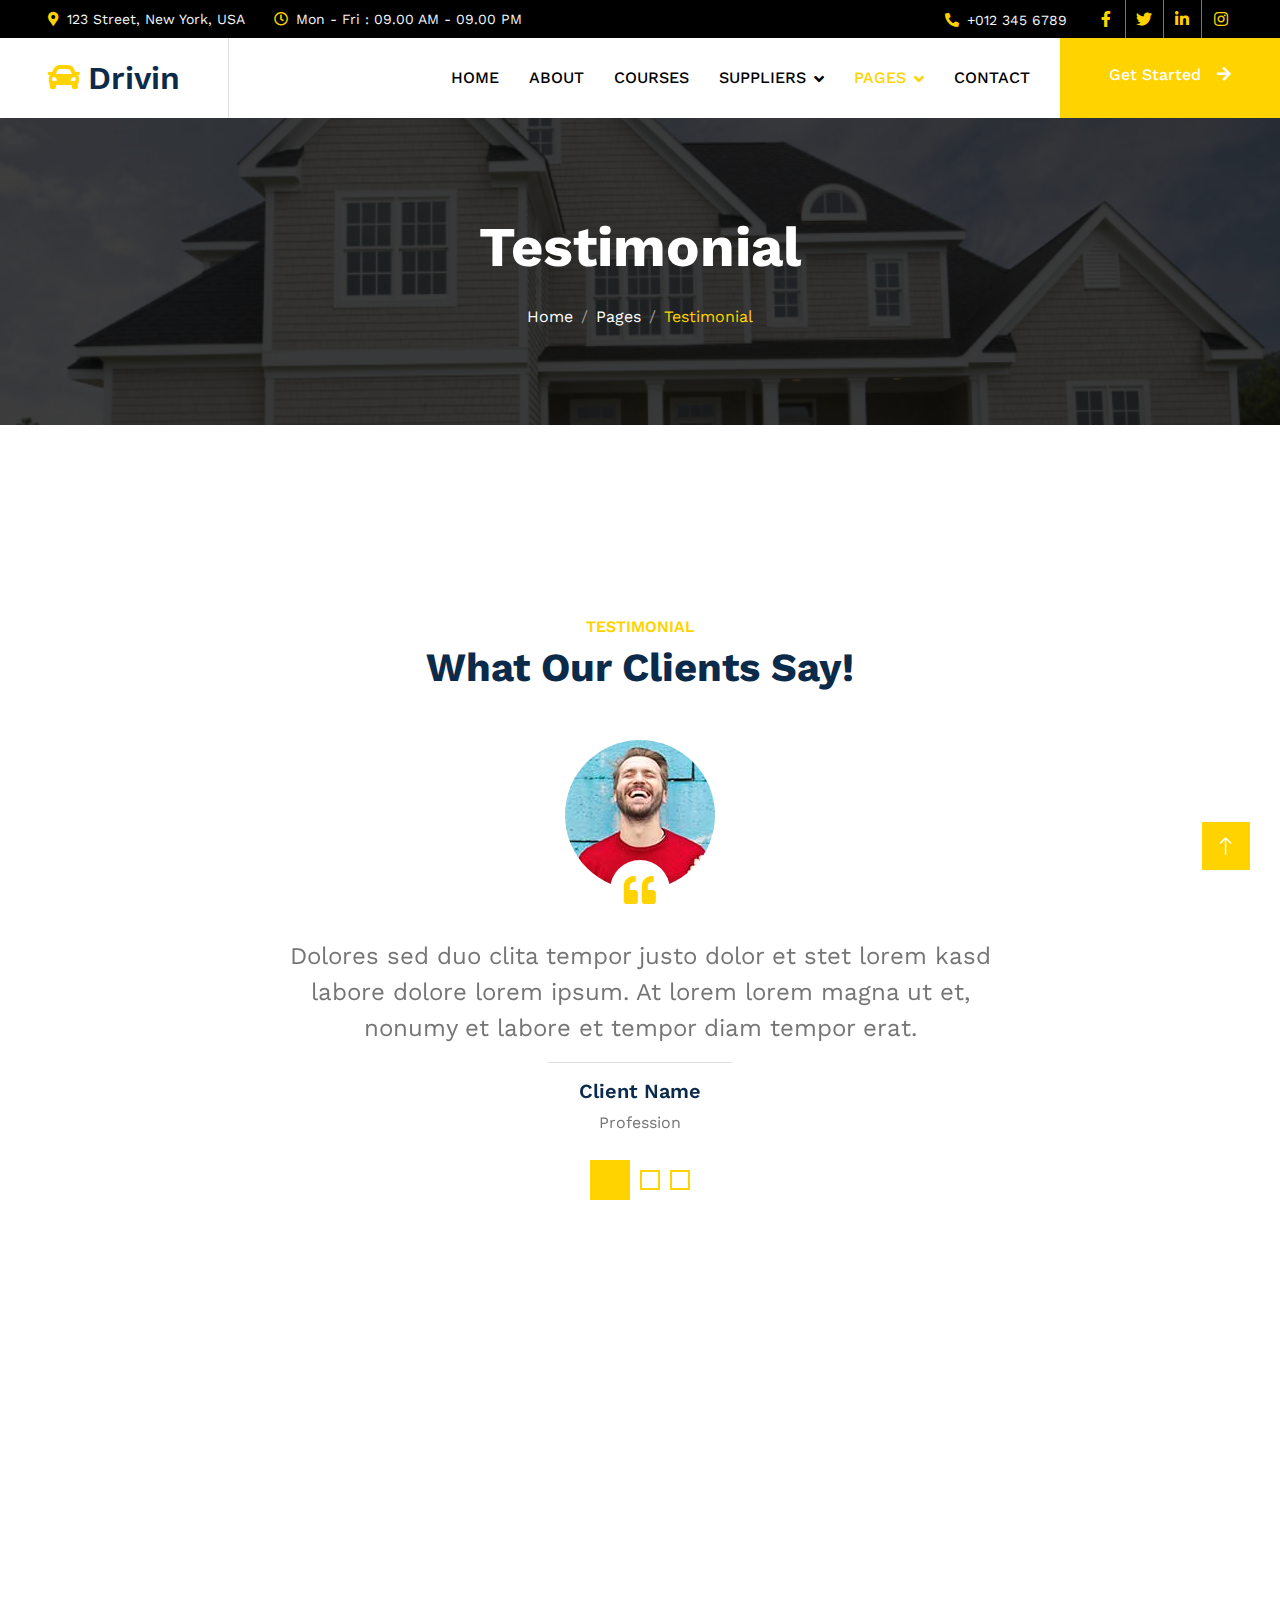
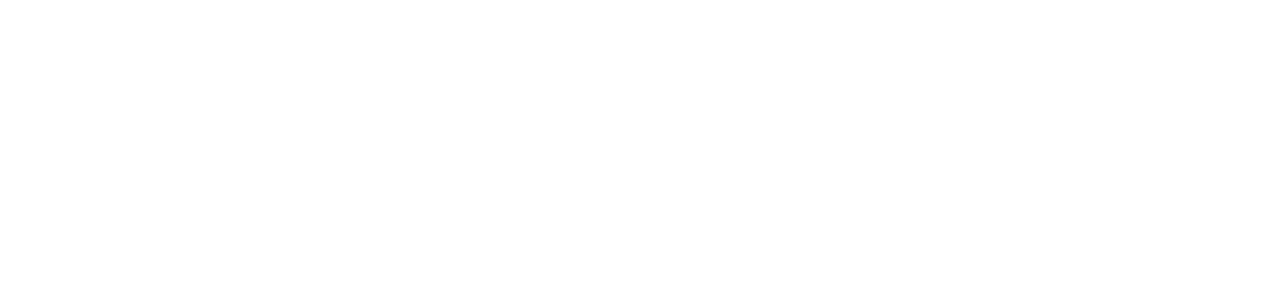
<file: testimonial.html>
<!DOCTYPE html>
<html lang="en">

<head>
    <meta charset="utf-8">
    <title>Drivin - Driving School Website Template</title>
    <meta content="width=device-width, initial-scale=1.0" name="viewport">
    <meta content="" name="keywords">
    <meta content="" name="description">

    <!-- Favicon -->
    <link href="img/favicon.ico" rel="icon">

    <!-- Google Web Fonts -->
    <link rel="preconnect" href="https://fonts.googleapis.com">
    <link rel="preconnect" href="https://fonts.gstatic.com" crossorigin>
    <link href="https://fonts.googleapis.com/css2?family=Work+Sans:wght@400;500;600;700&display=swap" rel="stylesheet"> 

    <!-- Icon Font Stylesheet -->
    <link href="https://cdnjs.cloudflare.com/ajax/libs/font-awesome/5.10.0/css/all.min.css" rel="stylesheet">
    <link href="https://cdn.jsdelivr.net/npm/bootstrap-icons@1.4.1/font/bootstrap-icons.css" rel="stylesheet">

    <!-- Libraries Stylesheet -->
    <link href="lib/animate/animate.min.css" rel="stylesheet">
    <link href="lib/owlcarousel/assets/owl.carousel.min.css" rel="stylesheet">

    <!-- Customized Bootstrap Stylesheet -->
    <link href="css/bootstrap.min.css" rel="stylesheet">

    <!-- Template Stylesheet -->
    <link href="css/style.css" rel="stylesheet">
</head>

<body>
    <!-- Spinner Start -->
    <div id="spinner" class="show bg-white position-fixed translate-middle w-100 vh-100 top-50 start-50 d-flex align-items-center justify-content-center">
        <div class="spinner-grow text-primary" role="status"></div>
    </div>
    <!-- Spinner End -->


    <!-- Topbar Start -->
    <div class="container-fluid bg-dark text-light p-0">
        <div class="row gx-0 d-none d-lg-flex">
            <div class="col-lg-7 px-5 text-start">
                <div class="h-100 d-inline-flex align-items-center me-4">
                    <small class="fa fa-map-marker-alt text-primary me-2"></small>
                    <small>123 Street, New York, USA</small>
                </div>
                <div class="h-100 d-inline-flex align-items-center">
                    <small class="far fa-clock text-primary me-2"></small>
                    <small>Mon - Fri : 09.00 AM - 09.00 PM</small>
                </div>
            </div>
            <div class="col-lg-5 px-5 text-end">
                <div class="h-100 d-inline-flex align-items-center me-4">
                    <small class="fa fa-phone-alt text-primary me-2"></small>
                    <small>+012 345 6789</small>
                </div>
                <div class="h-100 d-inline-flex align-items-center mx-n2">
                    <a class="btn btn-square btn-link rounded-0 border-0 border-end border-secondary" href=""><i class="fab fa-facebook-f"></i></a>
                    <a class="btn btn-square btn-link rounded-0 border-0 border-end border-secondary" href=""><i class="fab fa-twitter"></i></a>
                    <a class="btn btn-square btn-link rounded-0 border-0 border-end border-secondary" href=""><i class="fab fa-linkedin-in"></i></a>
                    <a class="btn btn-square btn-link rounded-0" href=""><i class="fab fa-instagram"></i></a>
                </div>
            </div>
        </div>
    </div>
    <!-- Topbar End -->


    <!-- Navbar Start -->
    <nav class="navbar navbar-expand-lg bg-white navbar-light sticky-top p-0">
        <a href="index.html" class="navbar-brand d-flex align-items-center border-end px-4 px-lg-5">
            <h2 class="m-0"><i class="fa fa-car text-primary me-2"></i>Drivin</h2>
        </a>
        <button type="button" class="navbar-toggler me-4" data-bs-toggle="collapse" data-bs-target="#navbarCollapse">
            <span class="navbar-toggler-icon"></span>
        </button>
        <div class="collapse navbar-collapse" id="navbarCollapse">
            <div class="navbar-nav ms-auto p-4 p-lg-0">
                <a href="index.html" class="nav-item nav-link">Home</a>
                <a href="about.html" class="nav-item nav-link">About</a>
                <a href="courses.html" class="nav-item nav-link">Courses</a>

                <div class="nav-item dropdown">
                    <a href="#" class="nav-link dropdown-toggle" data-bs-toggle="dropdown">Suppliers</a>
                    <div class="dropdown-menu bg-light m-0">
                        <a href="https://www.gentek.ca/" class="dropdown-item">Gentek</a>
                        <a href="https://kaycan.com/" class="dropdown-item">Kaycan</a>
                        <a href="http://www.madero.ca/" class="dropdown-item">Mandero</a>
                        <a href="https://www.vinylwindowdesigns.com/" class="dropdown-item">Vinyl Window Designs</a>
                    </div>
                </div>

                <div class="nav-item dropdown">
                    <a href="#" class="nav-link dropdown-toggle active" data-bs-toggle="dropdown">Pages</a>
                    <div class="dropdown-menu bg-light m-0">
                        <a href="feature.html" class="dropdown-item">Features</a>
                        <a href="appointment.html" class="dropdown-item">Appointment</a>
                        <a href="team.html" class="dropdown-item">Our Team</a>
                        <a href="testimonial.html" class="dropdown-item active">Testimonial</a>
                        <a href="404.html" class="dropdown-item">404 Page</a>
                    </div>
                </div>
                <a href="contact.html" class="nav-item nav-link">Contact</a>
            </div>
            <a href="" class="btn btn-primary py-4 px-lg-5 d-none d-lg-block">Get Started<i class="fa fa-arrow-right ms-3"></i></a>
        </div>
    </nav>
    <!-- Navbar End -->


    <!-- Page Header Start -->
    <div class="container-fluid page-header py-6 my-6 mt-0 wow fadeIn" data-wow-delay="0.1s">
        <div class="container text-center">
            <h1 class="display-4 text-white animated slideInDown mb-4">Testimonial</h1>
            <nav aria-label="breadcrumb animated slideInDown">
                <ol class="breadcrumb justify-content-center mb-0">
                    <li class="breadcrumb-item"><a class="text-white" href="#">Home</a></li>
                    <li class="breadcrumb-item"><a class="text-white" href="#">Pages</a></li>
                    <li class="breadcrumb-item text-primary active" aria-current="page">Testimonial</li>
                </ol>
            </nav>
        </div>
    </div>
    <!-- Page Header End -->


    <!-- Testimonial Start -->
    <div class="container-xxl py-6">
        <div class="container">
            <div class="text-center mx-auto mb-5 wow fadeInUp" data-wow-delay="0.1s" style="max-width: 500px;">
                <h6 class="text-primary text-uppercase mb-2">Testimonial</h6>
                <h1 class="display-6 mb-4">What Our Clients Say!</h1>
            </div>
            <div class="row justify-content-center">
                <div class="col-lg-8 wow fadeInUp" data-wow-delay="0.1s">
                    <div class="owl-carousel testimonial-carousel">
                        <div class="testimonial-item text-center">
                            <div class="position-relative mb-5">
                                <img class="img-fluid rounded-circle mx-auto" src="img/testimonial-1.jpg" alt="">
                                <div class="position-absolute top-100 start-50 translate-middle d-flex align-items-center justify-content-center bg-white rounded-circle" style="width: 60px; height: 60px;">
                                    <i class="fa fa-quote-left fa-2x text-primary"></i>
                                </div>
                            </div>
                            <p class="fs-4">Dolores sed duo clita tempor justo dolor et stet lorem kasd labore dolore lorem ipsum. At lorem lorem magna ut et, nonumy et labore et tempor diam tempor erat.</p>
                            <hr class="w-25 mx-auto">
                            <h5>Client Name</h5>
                            <span>Profession</span>
                        </div>
                        <div class="testimonial-item text-center">
                            <div class="position-relative mb-5">
                                <img class="img-fluid rounded-circle mx-auto" src="img/testimonial-2.jpg" alt="">
                                <div class="position-absolute top-100 start-50 translate-middle d-flex align-items-center justify-content-center bg-white rounded-circle" style="width: 60px; height: 60px;">
                                    <i class="fa fa-quote-left fa-2x text-primary"></i>
                                </div>
                            </div>
                            <p class="fs-4">Dolores sed duo clita tempor justo dolor et stet lorem kasd labore dolore lorem ipsum. At lorem lorem magna ut et, nonumy et labore et tempor diam tempor erat.</p>
                            <hr class="w-25 mx-auto">
                            <h5>Client Name</h5>
                            <span>Profession</span>
                        </div>
                        <div class="testimonial-item text-center">
                            <div class="position-relative mb-5">
                                <img class="img-fluid rounded-circle mx-auto" src="img/testimonial-3.jpg" alt="">
                                <div class="position-absolute top-100 start-50 translate-middle d-flex align-items-center justify-content-center bg-white rounded-circle" style="width: 60px; height: 60px;">
                                    <i class="fa fa-quote-left fa-2x text-primary"></i>
                                </div>
                            </div>
                            <p class="fs-4">Dolores sed duo clita tempor justo dolor et stet lorem kasd labore dolore lorem ipsum. At lorem lorem magna ut et, nonumy et labore et tempor diam tempor erat.</p>
                            <hr class="w-25 mx-auto">
                            <h5>Client Name</h5>
                            <span>Profession</span>
                        </div>
                    </div>
                </div>
            </div>
        </div>
    </div>
    <!-- Testimonial End -->


    <!-- Footer Start -->
    <div class="container-fluid bg-dark text-light footer my-6 mb-0 py-6 wow fadeIn" data-wow-delay="0.1s">
        <div class="container">
            <div class="row g-5">
                <div class="col-lg-3 col-md-6">
                    <h4 class="text-white mb-4">Get In Touch</h4>
                    <h2 class="text-primary mb-4"><i class="fa fa-car text-white me-2"></i>Drivin</h2>
                    <p class="mb-2"><i class="fa fa-map-marker-alt me-3"></i>123 Street, New York, USA</p>
                    <p class="mb-2"><i class="fa fa-phone-alt me-3"></i>+012 345 67890</p>
                    <p class="mb-2"><i class="fa fa-envelope me-3"></i>info@example.com</p>
                </div>
                <div class="col-lg-3 col-md-6">
                    <h4 class="text-light mb-4">Quick Links</h4>
                    <a class="btn btn-link" href="">About Us</a>
                    <a class="btn btn-link" href="">Contact Us</a>
                    <a class="btn btn-link" href="">Our Services</a>
                    <a class="btn btn-link" href="">Terms & Condition</a>
                    <a class="btn btn-link" href="">Support</a>
                </div>
                <div class="col-lg-3 col-md-6">
                    <h4 class="text-light mb-4">Popular Links</h4>
                    <a class="btn btn-link" href="">About Us</a>
                    <a class="btn btn-link" href="">Contact Us</a>
                    <a class="btn btn-link" href="">Our Services</a>
                    <a class="btn btn-link" href="">Terms & Condition</a>
                    <a class="btn btn-link" href="">Support</a>
                </div>
                <div class="col-lg-3 col-md-6">
                    <h4 class="text-light mb-4">Newsletter</h4>
                    <form action="">
                        <div class="input-group">
                            <input type="text" class="form-control p-3 border-0" placeholder="Your Email Address">
                            <button class="btn btn-primary">Sign Up</button>
                        </div>
                    </form>
                    <h6 class="text-white mt-4 mb-3">Follow Us</h6>
                    <div class="d-flex pt-2">
                        <a class="btn btn-square btn-outline-light me-1" href=""><i class="fab fa-twitter"></i></a>
                        <a class="btn btn-square btn-outline-light me-1" href=""><i class="fab fa-facebook-f"></i></a>
                        <a class="btn btn-square btn-outline-light me-1" href=""><i class="fab fa-youtube"></i></a>
                        <a class="btn btn-square btn-outline-light me-0" href=""><i class="fab fa-linkedin-in"></i></a>
                    </div>
                </div>
            </div>
        </div>
    </div>
    <!-- Footer End -->


    <!-- Copyright Start -->
    <div class="container-fluid copyright text-light py-4 wow fadeIn" data-wow-delay="0.1s">
        <div class="container">
            <div class="row">
                <div class="col-md-6 text-center text-md-start mb-3 mb-md-0">
                    &copy; <a href="#">Your Site Name</a>, All Right Reserved.
                </div>
                <div class="col-md-6 text-center text-md-end">
                    <!--/*** This template is free as long as you keep the footer author’s credit link/attribution link/backlink. If you'd like to use the template without the footer author’s credit link/attribution link/backlink, you can purchase the Credit Removal License from "https://htmlcodex.com/credit-removal". Thank you for your support. ***/-->
                    Designed By <a href="https://htmlcodex.com">HTML Codex</a>
                    <br>Distributed By: <a href="https://themewagon.com" target="_blank">ThemeWagon</a>
                </div>
            </div>
        </div>
    </div>
    <!-- Copyright End -->


    <!-- Back to Top -->
    <a href="#" class="btn btn-lg btn-primary btn-lg-square back-to-top"><i class="bi bi-arrow-up"></i></a>


    <!-- JavaScript Libraries -->
    <script src="https://code.jquery.com/jquery-3.4.1.min.js"></script>
    <script src="https://cdn.jsdelivr.net/npm/bootstrap@5.0.0/dist/js/bootstrap.bundle.min.js"></script>
    <script src="lib/wow/wow.min.js"></script>
    <script src="lib/easing/easing.min.js"></script>
    <script src="lib/waypoints/waypoints.min.js"></script>
    <script src="lib/owlcarousel/owl.carousel.min.js"></script>

    <!-- Template Javascript -->
    <script src="js/main.js"></script>
</body>

</html>
</file>
<file: css/style.css>
/********** Template CSS **********/
:root {
    --primary: #FFD300;
    --secondary: #757575;
    --light: #F3F6F8;
    --dark: #000000;
}

.py-6 {
    padding-top: 6rem;
    padding-bottom: 6rem;
}

.my-6 {
    margin-top: 6rem;
    margin-bottom: 6rem;
}

.back-to-top {
    position: fixed;
    display: none;
    right: 30px;
    bottom: 30px;
    z-index: 99;
}


/*** Spinner ***/
#spinner {
    opacity: 0;
    visibility: hidden;
    transition: opacity .5s ease-out, visibility 0s linear .5s;
    z-index: 99999;
}

#spinner.show {
    transition: opacity .5s ease-out, visibility 0s linear 0s;
    visibility: visible;
    opacity: 1;
}


/*** Button ***/
.btn {
    font-weight: 500;
    transition: .5s;
}

.btn.btn-primary,
.btn.btn-outline-primary:hover {
    color: #FFFFFF;
}

.btn-square {
    width: 38px;
    height: 38px;
}

.btn-sm-square {
    width: 32px;
    height: 32px;
}

.btn-lg-square {
    width: 48px;
    height: 48px;
}

.btn-square,
.btn-sm-square,
.btn-lg-square {
    padding: 0;
    display: flex;
    align-items: center;
    justify-content: center;
    font-weight: normal;
}


/*** Navbar ***/
.navbar.sticky-top {
    top: -100px;
    transition: .5s;
}

.navbar .navbar-brand,
.navbar a.btn {
    height: 80px
}

.navbar .navbar-nav .nav-link {
    margin-right: 30px;
    padding: 25px 0;
    color: var(--dark);
    font-weight: 500;
    text-transform: uppercase;
    outline: none;
}

.navbar .navbar-nav .nav-link:hover,
.navbar .navbar-nav .nav-link.active {
    color: var(--primary);
}

.navbar .dropdown-toggle::after {
    border: none;
    content: "\f107";
    font-family: "Font Awesome 5 Free";
    font-weight: 900;
    vertical-align: middle;
    margin-left: 8px;
}

@media (max-width: 991.98px) {
    .navbar .navbar-nav .nav-link  {
        margin-right: 0;
        padding: 10px 0;
    }

    .navbar .navbar-nav {
        border-top: 1px solid #EEEEEE;
    }
}

@media (min-width: 992px) {
    .navbar .nav-item .dropdown-menu {
        display: block;
        border: none;
        margin-top: 0;
        top: 150%;
        opacity: 0;
        visibility: hidden;
        transition: .5s;
    }

    .navbar .nav-item:hover .dropdown-menu {
        top: 100%;
        visibility: visible;
        transition: .5s;
        opacity: 1;
    }
}


/*** Header ***/
.carousel-caption {
    top: 0;
    left: 0;
    right: 0;
    bottom: 0;
    display: flex;
    align-items: center;
    justify-content: center;
    text-align: center;
    background: rgba(0, 0, 0, .75);
    z-index: 1;
}

.carousel-control-prev,
.carousel-control-next {
    width: 15%;
}

.carousel-control-prev-icon,
.carousel-control-next-icon {
    width: 3rem;
    height: 3rem;
    background-color: var(--primary);
    border: 10px solid var(--primary);
}

@media (max-width: 768px) {
    #header-carousel .carousel-item {
        position: relative;
        min-height: 450px;
    }
    
    #header-carousel .carousel-item img {
        position: absolute;
        width: 100%;
        height: 100%;
        object-fit: cover;
    }
}

.page-header {
    background: linear-gradient(rgba(0, 0, 0, .75), rgba(0, 0, 0, .75)), url(../img/background1.jpeg) center center no-repeat;
    background-size: cover;
}

.breadcrumb-item+.breadcrumb-item::before {
    color: #999999;
}


/*** Facts ***/
@media (min-width: 991.98px) {
    .facts {
        position: relative;
        margin-top: -75px;
        z-index: 1;
    }
}


/*** Courses ***/
.courses {
    min-height: 100vh;
    background: linear-gradient(rgba(255, 255, 255, .9), rgba(255, 255, 255, .9)), url(../img/background1.jpeg) center center no-repeat;
    background-attachment: fixed;
    background-size: cover;
}

.courses-item .courses-overlay {
    position: absolute;
    width: 100%;
    height: 0;
    top: 0;
    left: 0;
    display: flex;
    align-items: center;
    justify-content: center;
    background: rgba(0, 0, 0, .5);
    overflow: hidden;
    opacity: 0;
    transition: .5s;
}

.courses-item:hover .courses-overlay {
    height: 100%;
    opacity: 1;
}


/*** Team ***/
.team-items {
    margin: -.75rem;
}

.team-item {
    padding: .75rem;
}

.team-item::after {
    position: absolute;
    content: "";
    width: 100%;
    height: 0;
    top: 0;
    left: 0;
    background: #FFFFFF;
    transition: .5s;
    z-index: -1;
}

.team-item:hover::after {
    height: 100%;
    background: var(--primary);
}

.team-item .team-social {
    position: absolute;
    width: 100%;
    height: 0;
    top: 0;
    left: 0;
    display: flex;
    align-items: center;
    justify-content: center;
    background: rgba(0, 0, 0, .75);
    overflow: hidden;
    opacity: 0;
    transition: .5s;
}

.team-item:hover .team-social {
    height: 100%;
    opacity: 1;
}


/*** Testimonial ***/
.testimonial-carousel .owl-dots {
    height: 40px;
    margin-top: 25px;
    display: flex;
    align-items: center;
    justify-content: center;
}

.testimonial-carousel .owl-dot {
    position: relative;
    display: inline-block;
    margin: 0 5px;
    width: 20px;
    height: 20px;
    background: transparent;
    border: 2px solid var(--primary);
    transition: .5s;
}

.testimonial-carousel .owl-dot.active {
    width: 40px;
    height: 40px;
    background: var(--primary);
}

.testimonial-carousel .owl-item img {
    width: 150px;
    height: 150px;
}


/*** Footer ***/
.footer .btn.btn-link {
    display: block;
    margin-bottom: 5px;
    padding: 0;
    text-align: left;
    color: var(--light);
    font-weight: normal;
    text-transform: capitalize;
    transition: .3s;
}

.footer .btn.btn-link::before {
    position: relative;
    content: "\f105";
    font-family: "Font Awesome 5 Free";
    font-weight: 900;
    color: var(--light);
    margin-right: 10px;
}

.footer .btn.btn-link:hover {
    color: var(--primary);
    letter-spacing: 1px;
    box-shadow: none;
}

.copyright {
    background: #000000;
}

.copyright a {
    color: var(--primary);
}

.copyright a:hover {
    color: var(--light);
}

.navbar-brand img {
    height: 100%;
    
  }

  .logo-image {
   width: 40%;

  }
  @media (max-width: 767px) {
    .navbar-brand h2 {
      font-size: 1rem;
      line-height: 1.5;
    }

    .display-2{
        font-size: 2rem;
    }
  }
</file>
